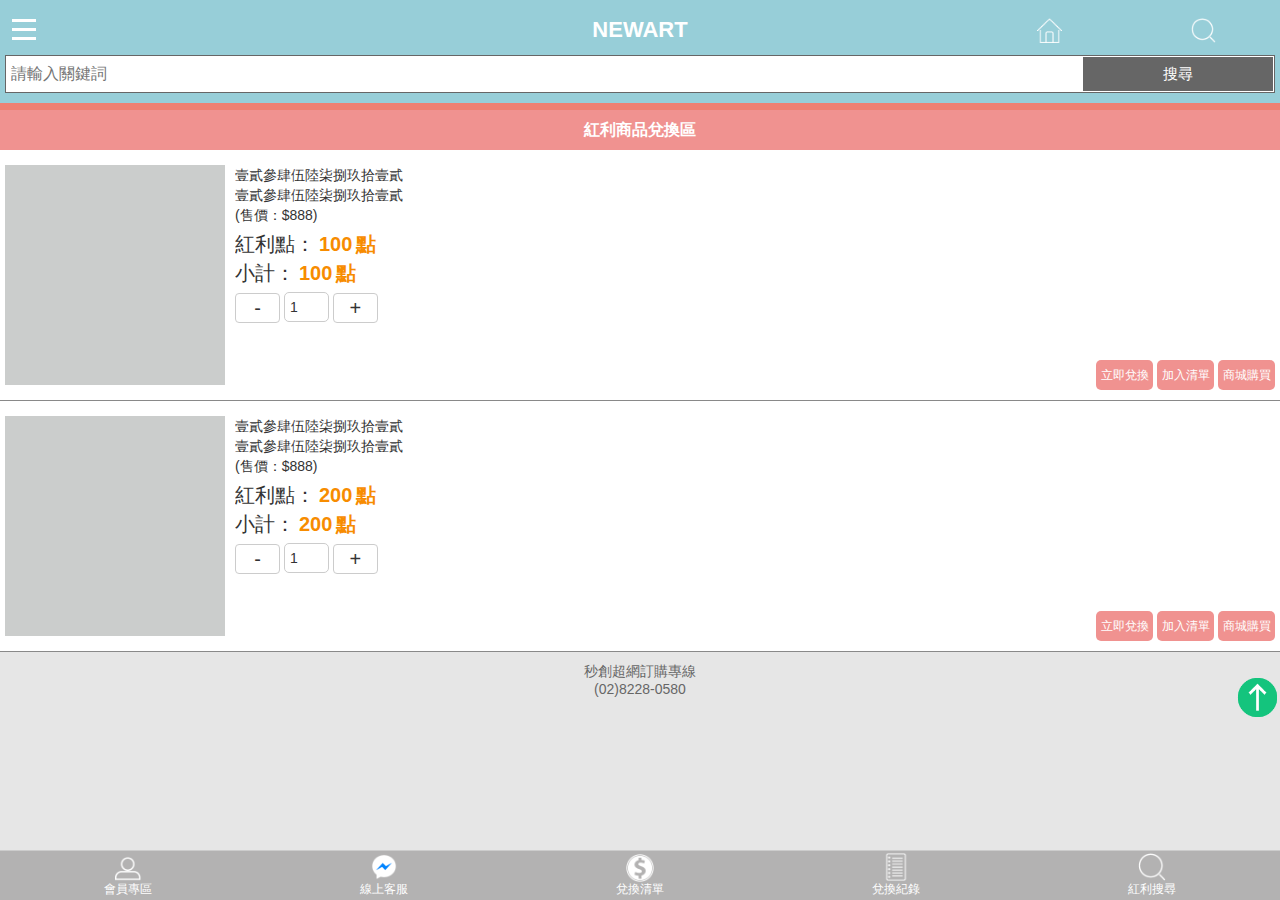
<file: index.html>
<!DOCTYPE html PUBLIC "-//W3C//DTD XHTML 1.0 Transitional//EN" "http://www.w3.org/TR/xhtml1/DTD/xhtml1-transitional.dtd">
<html xmlns="http://www.w3.org/1999/xhtml">
<head>
<meta http-equiv="Content-Type" content="text/html; charset=utf-8" />
<meta name="viewport" content="width=device-width, initial-scale=1.0" />
<title>NEWART-紅利館</title>
<link rel="stylesheet" type="text/css" href="css/eric_meyer_reset.min.css" />
<link rel="stylesheet" type="text/css" href="css/Normalize_v1.0.min.css" />
<link rel="stylesheet" type="text/css" href="css/jquery_ui.css" />
<link rel="stylesheet" type="text/css" href="css/jquery-ui.min.1.12.0.css" />
<link rel="stylesheet" type="text/css" href="css/web_base_struct_v1.0.css" />
<link rel="stylesheet" type="text/css" href="css/web_base_style_v1.0.css" />
<script type="text/javascript" src="js/jquery_1.11.0.min.js"></script>
<script type="text/javascript" src="js/jquery_migrate_1.2.1.min.js"></script>
<script type="text/javascript" src="js/jquery_ui.min.js"></script>
<!-- self page -->
<link rel="stylesheet" type="text/css" href="js/bootstrap3/css/bootstrap.css" />
<script type="text/javascript" src="js/bootstrap3/js/bootstrap.js"></script>
<link rel="stylesheet" type="text/css" href="css/reset.css"><!-- 基本清除 -->
<link rel="stylesheet" type="text/css" href="css/fast.css"><!-- 便利包 -->
<link rel="stylesheet" type="text/css" href="css/bonus_struct_v1.0.css">
<link rel="stylesheet" type="text/css" href="css/bonus_style_v1.0.css">
<script type="text/javascript" src="js/main.min.js"></script>

</head>
<body>
  <div class="main_wrap">
    <div class="gotop_icon"><!-- 置頂 -->
      <a href="#">
        <img src="images/gotop.png" width="40" height="40" />
      </a>
    </div>
    <header class="header_wrap basic_color">
      <div class="hamburger_icon">
        <span class="icon_bar"></span>
        <span class="icon_bar"></span>       
        <span class="icon_bar"></span>
      </div>
      <div class="header_mid">
        <a href="#">
          <div class="header_logo">NEWART</div>
        </a><!-- max words 8 (繁體中文) 12(英文) -->
      </div>
      <div class="search_icon">
        <a href="#">
          <img src="images/search.png"/>
        </a>
      </div>
      <div class="top_home_icon">
        <a href="#">
          <img src="images/home.png"/>
          <p></p>
        </a>
      </div>
      <div class="search_wrap basic_color">
        <div class="search_bar">
          <input type="text" placeholder="請輸入關鍵詞" />
          <div class="search_btn">搜尋</div>
          <div class="clear"></div>
        </div>
      </div>
      <div class="content_left">
        <div class="hamburger_list_wrap">
          <div class="hamburger_type_item">
            <h3 class="basic_font_color">揪好水</h3>
            <div>
              <p><a class="basic_color" href="#">臉部保養</a></p>
              <p><a class="basic_color" href="#">身體保養</a></p>
              <p><a class="basic_color" href="#">精華液</a></p>
            </div>
            <h3 class="basic_font_color">揪好穿</h3>
            <div>
              <p><a class="basic_color" href="#">上衣</a></p>
              <p><a class="basic_color" href="#">褲子</a></p>
              <p><a class="basic_color" href="#">配飾</a></p>
            </div>
          </div>
          <div class="copyright">
            <p>秒創超網訂購專線</p>
            <p>(02)8228-0580</p>
          </div>
        </div>  
      </div>
    </header>

    <div class="keep_top"></div>

    <article class="content_right"> 
      <!-- 紅利館Top title -->
      <div class="top_title_wrap inner_box Top_title_bg"><!-- 與會員專區做切換 -->
        <div class="dividend_wrap">
          <span><img src="images/shipment.png" class="dividend_img"></span>
          <div class="dividend">
            <span>8888</span><!-- 目前紅利點數 四位數上限 -->
            <span>點</span>
          </div>
        </div>
        <div class=" top_title_logo"><a href="#">紅利館</a></div><!-- 連結至紅利館首頁 -->
      </div>
      <div class="keep_top3"></div><!-- 20170801紅利館修改成height:50px; -->

      <!-- 特別企劃區 -->
      <!-- <div class="activity_wrap">
        <ul class="row">
          <li class="col-md-12 p-l-0 p-r-0"><a href="#"><img src="images/bn1.jpg" class="activity_img"></a></li>
          <li class="col-md-12 p-l-0 p-r-0"><a href="#"><img src="images/bn2.jpg" class="activity_img"></a></li>
          <li class="col-md-12 p-l-0 p-r-0"><a href="#"><img src="images/bn3.jpg" class="activity_img"></a></li>
          <li class="col-md-12 p-l-0 p-r-0"><a href="#"><img src="images/bn1.jpg" class="activity_img"></a></li>
        </ul>        
      </div> -->

      <!--紅利館商品兌換區-->
    	<div class="block_type_wrap"><!--紅利館商品兌換 Wrap Start x4-->
        <div class="block_model"><!--大標-->
          <div class="inner_box Overall_color top_title">紅利商品兌換區</div><!-- 320x568顯示中文17位數 -->
        </div><!--大標 end-->
        <ul class="row Border">
          <li class="col-xs-12 Border Border_b p-t-10 p-b-10 p-r-5 p-l-5"> <!-- 紅利商品 Start x4 -->
            <div class="list_photo Border float-l">
              <img src="images/prod3.jpg" class="list_photo_img">
            </div>
            <div class="Product_content_wrap">
              <div class="prod_title_wrap m-t-5 m-b-5">
                <div class="blank20 inner_box overflow_h">
                  <h4 class="line_h20">壹貳參肆伍陸柒捌玖拾壹貳</h4><!-- max word 12(繁體中文) -->
                </div>
                <div class="blank40">
                <p>壹貳參肆伍陸柒捌玖拾壹貳</p><!-- max word 12(繁體中文) -->
                <span>(售價：$888)</span>
                </div>
              </div>

              <div class="Quantity_wrap">
                <span class="unit_price_text f_size20">紅利點：</span>
                <span class="price_style price" sn="a" unit_price="100">100</span> <!-- unit_price為單價設定 -->
                <span class="price_style">點</span>
                <br>                
                <span class="Subtotal_tetx f_size20">小計：</span>
                <span class="price_style Subtotal_tetx points" id="point_a">100</span><!-- 單價計算顯示 id="point_要互相對應上層的sn -->
                <span class="price_style Subtotal_tetx">點</span>
                <!-- <span class="f_size16">數量</span> -->
                <br>
                <button type="button" name="cut_back" class="btn btn-default cut_back">-</button>
                <input type="text" name="Quantity" value="1" readonly="readonly" class="Quantity" />
                <button type="button" name="addition" class="btn btn-default addition">+</button>
                <p class="remind_color">★已達數量限制</p><!-- max word 12(繁體中文) -->
              </div>

              <div class="blank30 Border button_wrap">
                <button type="button" class="button_style btn btn-danger">立即兌換</button><!-- 直接前往兌換清單 -->
                <button type="button" class="button_style btn btn-danger">加入清單</button><!-- 將兌換商品加入購物車 -->
                <a href="#" class="button_style btn btn-danger">商城購買</a><!-- 前往商城購買 -->
              </div>
            </div>
          </li><!-- 紅利商品 End -->
          <li class="col-xs-12 Border Border_b p-t-10 p-b-10 p-r-5 p-l-5"> <!-- 紅利商品 Start x4 -->
            <div class="list_photo Border float-l">
              <img src="images/prod3.jpg" class="list_photo_img">
            </div>
            <div class="Product_content_wrap">
              <div class="prod_title_wrap m-t-5 m-b-5">
                <div class="blank20 inner_box overflow_h">
                  <h4 class="line_h20">壹貳參肆伍陸柒捌玖拾壹貳</h4><!-- max word 12(繁體中文) -->
                </div>
                <div class="blank40">
                <p>壹貳參肆伍陸柒捌玖拾壹貳</p><!-- max word 12(繁體中文) -->
                <span>(售價：$888)</span>
                </div>
              </div>

              <div class="Quantity_wrap">
                <span class="unit_price_text f_size20">紅利點：</span>
                <span class="price_style price" sn="b" unit_price="200">200</span> <!-- unit_price為單價設定 -->
                <span class="price_style">點</span>
                <br>                
                <span class="Subtotal_tetx f_size20">小計：</span>
                <span class="price_style Subtotal_tetx points" id="point_b" class="points">200</span><!-- 單價計算顯示 id="point_要互相對應上層的sn -->
                <span class="price_style Subtotal_tetx">點</span>
                <!-- <span class="f_size16">數量</span> -->
                <br>
                <button type="button" name="cut_back" class="btn btn-default cut_back">-</button>
                <input type="text" name="Quantity" value="1" readonly="readonly" class="Quantity" />
                <button type="button" name="addition" class="btn btn-default addition">+</button>
                <p class="remind_color">★已達數量限制</p><!-- max word 12(繁體中文) -->
              </div>

              <div class="blank30 Border button_wrap">
                <button type="button" class="button_style btn btn-danger">立即兌換</button><!-- 直接前往兌換清單 -->
                <button type="button" class="button_style btn btn-danger">加入清單</button><!-- 將兌換商品加入購物車 -->
                <a href="#" class="button_style btn btn-danger">商城購買</a><!-- 前往商城購買 -->
              </div>
            </div>
          </li><!-- 紅利商品 End -->
        </ul>
      </div><!--紅利館商品兌換 Wrap End-->

      <div class="clear"></div>
    </article><!--content_right end--> 

    <div class="keep m-t-10">
      <p>秒創超網訂購專線</p>
      <p>(02)8228-0580</p>
    </div>

    <footer>
      <div class="footer_menu_bar_wrap"> 
        <div class="menu_icon member">
          <a href="#"><h6>會員專區</h6></a>
        </div>
        <div class="menu_icon fbmsg">
          <a href="#"><h6>線上客服</h6></a>
        </div>
        <div class="menu_icon buy">
          <a href="#"><h6>兌換清單</h6></a>
        </div>
        <div class="menu_icon order">
          <a href="#"><h6>兌換紀錄</h6></a>
        </div>
        <div class="menu_icon search">
          <a href="#"><h6>紅利搜尋</h6></a>
        </div>
        <!-- <div class="menu_icon contact">
          <a href="#"><h6>聯絡我們</h6></a>
        </div> -->
        <!--<div class="menu_icon heart">
          <a href="#"><h6>收藏清單</h6></a>
        </div>-->
        <!-- <div class="menu_icon home">
          <a href="#"><h6>首頁</h6></a>
        </div>  -->       
      </div><!--footer_menu_bar_wrap end-->     
    </footer>
  </div><!--main_wrap end-->

  <script>
  $(function() {
    var icons = {  
        header: "arrow_right",
        activeHeader: "arrow_down"
    };
    //Header漢堡排
    $( ".hamburger_type_item" ).accordion({ 
      collapsible: true,
      active : false,
      heightStyle : "content",
      navigation: true 
    });
    //點擊hamburger_icon選單(Header)
    $(".hamburger_icon").click(function() {  
      $(".search_wrap").hide(); //搜尋關鍵字隱藏
      $(".content_left").toggle("slide",300); //Menu內容
      $(".content_right").toggle("slide",300); //內容
    });
    //點擊search_icon搜尋
    $(".search_wrap").hide();
    $(".search_icon").click(function() {
      $(".search_wrap" ).toggle("blind",300); //搜尋關鍵字滑出
      $(".content_left").hide(); //Menu內容隱藏
      $(".content_right").show(); //內容顯示
    });
    // footer menu_icon點擊換色
    $(".menu_icon").click(function(){
      $(".menu_icon a").removeClass("active");
      $(this).children(".menu_icon a").addClass("active");
    });
    // gotop設定
    $(".gotop_icon").hide()  
    $(window).scroll(function(){
      if($(this).scrollTop()>1){
        $(".gotop_icon").fadeIn();
      } else {
        $(".gotop_icon").fadeOut();
        }
    });   
    $(".gotop_icon a").click(function(){
      $("html,body").animate({scrollTop:0},400);
      return false;  
    });
  });
  </script>
</body>
</html>
</file>
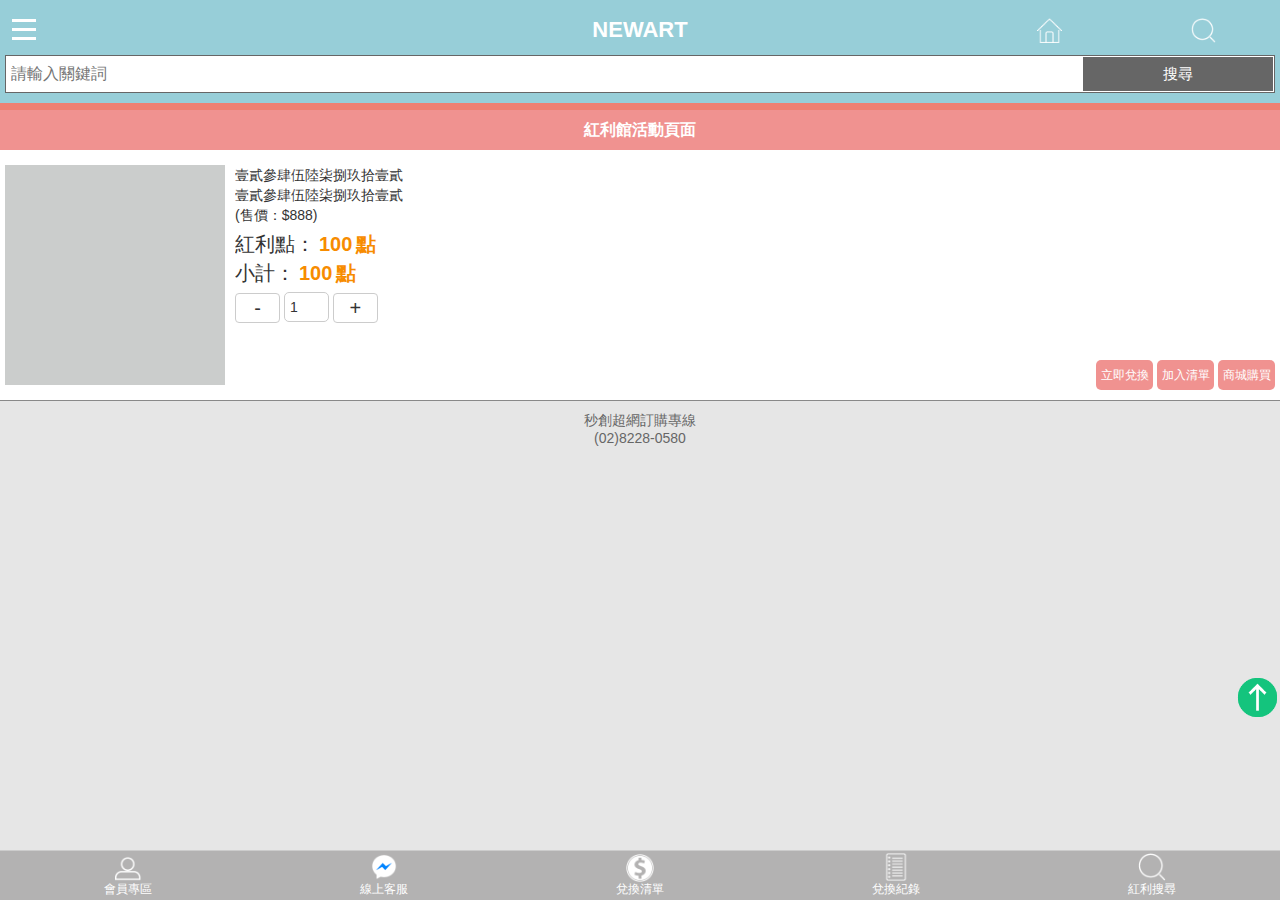
<file: activity_page.html>
<!DOCTYPE html PUBLIC "-//W3C//DTD XHTML 1.0 Transitional//EN" "http://www.w3.org/TR/xhtml1/DTD/xhtml1-transitional.dtd">
<html xmlns="http://www.w3.org/1999/xhtml">
<head>
<meta http-equiv="Content-Type" content="text/html; charset=utf-8" />
<meta name="viewport" content="width=device-width, initial-scale=1.0" />
<title>NEWART-紅利館</title>
<link rel="stylesheet" type="text/css" href="css/eric_meyer_reset.min.css" />
<link rel="stylesheet" type="text/css" href="css/Normalize_v1.0.min.css" />
<link rel="stylesheet" type="text/css" href="css/jquery_ui.css" />
<link rel="stylesheet" type="text/css" href="css/jquery-ui.min.1.12.0.css" />
<link rel="stylesheet" type="text/css" href="css/web_base_struct_v1.0.css" />
<link rel="stylesheet" type="text/css" href="css/web_base_style_v1.0.css" />
<link rel="stylesheet" type="text/css" href="css/checkout_struct_v2.0.css" />
<link rel="stylesheet" type="text/css" href="css/checkout_style_v2.0.css" />
<link rel="stylesheet" type="text/css" href="css/member_v1.0.css" />
<script type="text/javascript" src="js/jquery_1.11.0.min.js"></script>
<script type="text/javascript" src="js/jquery_migrate_1.2.1.min.js"></script>
<script type="text/javascript" src="js/jquery_ui.min.js"></script>
<!-- self page -->
<link rel="stylesheet" type="text/css" href="js/bootstrap3/css/bootstrap.css" />
<script type="text/javascript" src="js/bootstrap3/js/bootstrap.js"></script>
<link rel="stylesheet" type="text/css" href="css/reset.css"><!-- 基本清除 -->
<link rel="stylesheet" type="text/css" href="css/fast.css"><!-- 便利包 -->
<link rel="stylesheet" type="text/css" href="css/bonus_struct_v1.0.css">
<link rel="stylesheet" type="text/css" href="css/bonus_style_v1.0.css">
<script type="text/javascript" src="js/main.min.js"></script>

</head>
<body>
  <div class="main_wrap">
    <div class="gotop_icon"><!-- 置頂 -->
      <a href="#">
        <img src="images/gotop.png" width="40" height="40" />
      </a>
    </div>
    <header class="header_wrap basic_color">
      <div class="hamburger_icon">
        <span class="icon_bar"></span>
        <span class="icon_bar"></span>       
        <span class="icon_bar"></span>
      </div>
      <div class="header_mid">
        <a href="#">
          <div class="header_logo">NEWART</div>
        </a><!-- max words 8 (繁體中文) 12(英文) -->
      </div>
      <div class="search_icon">
        <a href="#">
          <img src="images/search.png"/>
        </a>
      </div>
      <div class="top_home_icon">
        <a href="#">
          <img src="images/home.png"/>
          <p></p>
        </a>
      </div>
      <div class="search_wrap basic_color">
        <div class="search_bar">
          <input type="text" placeholder="請輸入關鍵詞" />
          <div class="search_btn">搜尋</div>
          <div class="clear"></div>
        </div>
      </div>
      <div class="content_left">
        <div class="hamburger_list_wrap">
          <div class="hamburger_type_item">
            <h3 class="basic_font_color">揪好水</h3>
            <div>
              <p><a class="basic_color" href="#">臉部保養</a></p>
              <p><a class="basic_color" href="#">身體保養</a></p>
              <p><a class="basic_color" href="#">精華液</a></p>
            </div>
            <h3 class="basic_font_color">揪好穿</h3>
            <div>
              <p><a class="basic_color" href="#">上衣</a></p>
              <p><a class="basic_color" href="#">褲子</a></p>
              <p><a class="basic_color" href="#">配飾</a></p>
            </div>
          </div>
          <div class="copyright">
            <p>秒創超網訂購專線</p>
            <p>(02)8228-0580</p>
          </div>
        </div>  
      </div>
    </header>

    <div class="keep_top"></div>

    <article class="content_right"> 
      <!-- 紅利館Top title -->
      <div class="top_title_wrap inner_box Top_title_bg"><!-- 與會員專區做切換 -->
        <div class="dividend_wrap">
          <span><img src="images/shipment.png" class="dividend_img"></span>
          <div class="dividend">
            <span>8888</span><!-- 目前紅利點數 四位數上限 -->
            <span>點</span>
          </div>
        </div>
        <div class=" top_title_logo"><a href="#">紅利館</a></div><!-- 連結至紅利館首頁 -->
      </div>
      <div class="keep_top3"></div><!-- 20170801紅利館修改成height:50px; -->

      <!-- 特別企劃區 -->
      <!-- <div class="activity_wrap">
        <ul class="row">
          <li class="col-md-6 p-l-0 p-r-0"><a href="#"><img src="images/bn1.jpg"></a></li>
          <li class="col-md-6 p-l-0 p-r-0"><a href="#"><img src="images/bn2.jpg"></a></li>
          <li class="col-md-6 p-l-0 p-r-0"><a href="#"><img src="images/bn3.jpg"></a></li>
          <li class="col-md-6 p-l-0 p-r-0"><a href="#"><img src="images/bn1.jpg"></a></li>
        </ul>        
      </div> -->

      <!--紅利館商品兌換區-->
    	<div class="block_type_wrap"><!--紅利館商品兌換 Wrap Start x4-->
        <div class="block_model"><!--大標-->
          <div class="inner_box Overall_color top_title">紅利館活動頁面</div><!-- 320x568顯示中文17位數 -->
        </div><!--大標 end-->
        <ul class="row Border">
          <li class="col-xs-12 Border Border_b p-t-10 p-b-10 p-r-5 p-l-5"> <!-- 紅利商品 Start x4 -->
            <div class="list_photo Border float-l">
              <img src="images/prod3.jpg" class="list_photo_img">
            </div>
            <div class="Product_content_wrap">
              <div class="prod_title_wrap m-t-5 m-b-5">
                <div class="blank20 inner_box overflow_h">
                  <h4 class="line_h20">壹貳參肆伍陸柒捌玖拾壹貳</h4><!-- max word 12(繁體中文) -->
                </div>
                <div class="blank40">
                <p>壹貳參肆伍陸柒捌玖拾壹貳</p><!-- max word 14(繁體中文) -->
                <span>(售價：$888)</span>
                </div>
              </div>
              <div class="Quantity_wrap">
                <span class="unit_price_text f_size20">紅利點：</span>
                <span class="price_style price" sn="a" unit_price="100">100</span> <!-- unit_price為單價設定 -->
                <span class="price_style">點</span>
                <br>                
                <span class="Subtotal_tetx f_size20">小計：</span>
                <span class="price_style Subtotal_tetx points" id="point_a">100</span><!-- 單價計算顯示 id="point_要互相對應上層的sn -->
                <span class="price_style Subtotal_tetx">點</span>
                <!-- <span class="f_size16">數量</span> -->
                <br>
                <button type="button" name="cut_back" class="btn btn-default cut_back">-</button>
                <input type="text" name="Quantity" value="1" readonly="readonly" class="Quantity" />
                <button type="button" name="addition" class="btn btn-default addition">+</button>
                <p class="remind_color">★已達數量限制</p><!-- max word 12(繁體中文) -->
              </div>

              <div class="blank30 Border button_wrap">
                <button type="button" class="button_style btn btn-danger">立即兌換</button><!-- 直接前往兌換清單 -->
                <button type="button" class="button_style btn btn-danger">加入清單</button><!-- 將兌換商品加入購物車 -->
                <a href="#" class="button_style btn btn-danger">商城購買</a><!-- 前往商城購買 -->
              </div>
            </div>
          </li><!-- 紅利商品 End -->
        </ul>
      </div><!--紅利館商品兌換 Wrap End-->

      <div class="clear"></div>
    </article><!--content_right end--> 

    <div class="keep m-t-10">
      <p>秒創超網訂購專線</p>
      <p>(02)8228-0580</p>
    </div>

    <footer>
      <div class="footer_menu_bar_wrap"> 
        <div class="menu_icon member">
          <a href="#"><h6>會員專區</h6></a>
        </div>
        <div class="menu_icon fbmsg">
          <a href="#"><h6>線上客服</h6></a>
        </div>
        <div class="menu_icon buy">
          <a href="#"><h6>兌換清單</h6></a>
        </div>
        <div class="menu_icon order">
          <a href="#"><h6>兌換紀錄</h6></a>
        </div>
        <div class="menu_icon search">
          <a href="#"><h6>紅利搜尋</h6></a>
        </div>
        <!-- <div class="menu_icon contact">
          <a href="#"><h6>聯絡我們</h6></a>
        </div> -->
        <!--<div class="menu_icon heart">
          <a href="#"><h6>收藏清單</h6></a>
        </div>-->
        <!-- <div class="menu_icon home">
          <a href="#"><h6>首頁</h6></a>
        </div>  -->       
      </div><!--footer_menu_bar_wrap end-->     
    </footer>
  </div><!--main_wrap end-->

  <script>
  $(function() {
    var icons = {  
        header: "arrow_right",
        activeHeader: "arrow_down"
    };
    //Header漢堡排
    $( ".hamburger_type_item" ).accordion({ 
      collapsible: true,
      active : false,
      heightStyle : "content",
      navigation: true 
    });
    //點擊hamburger_icon選單(Header)
    $(".hamburger_icon").click(function() {  
      $(".search_wrap").hide(); //搜尋關鍵字隱藏
      $(".content_left").toggle("slide",300); //Menu內容
      $(".content_right").toggle("slide",300); //內容
    });
    //點擊search_icon搜尋
    $(".search_wrap").hide();
    $(".search_icon").click(function() {
      $(".search_wrap" ).toggle("blind",300); //搜尋關鍵字滑出
      $(".content_left").hide(); //Menu內容隱藏
      $(".content_right").show(); //內容顯示
    });
    // footer menu_icon點擊換色
    $(".menu_icon").click(function(){
      $(".menu_icon a").removeClass("active");
      $(this).children(".menu_icon a").addClass("active");
    });
    // gotop設定
    $(".gotop_icon").hide()  
    $(window).scroll(function(){
      if($(this).scrollTop()>1){
        $(".gotop_icon").fadeIn();
      } else {
        $(".gotop_icon").fadeOut();
        }
    });   
    $(".gotop_icon a").click(function(){
      $("html,body").animate({scrollTop:0},400);
      return false;  
    });
  });
  </script>
</body>
</html>
</file>
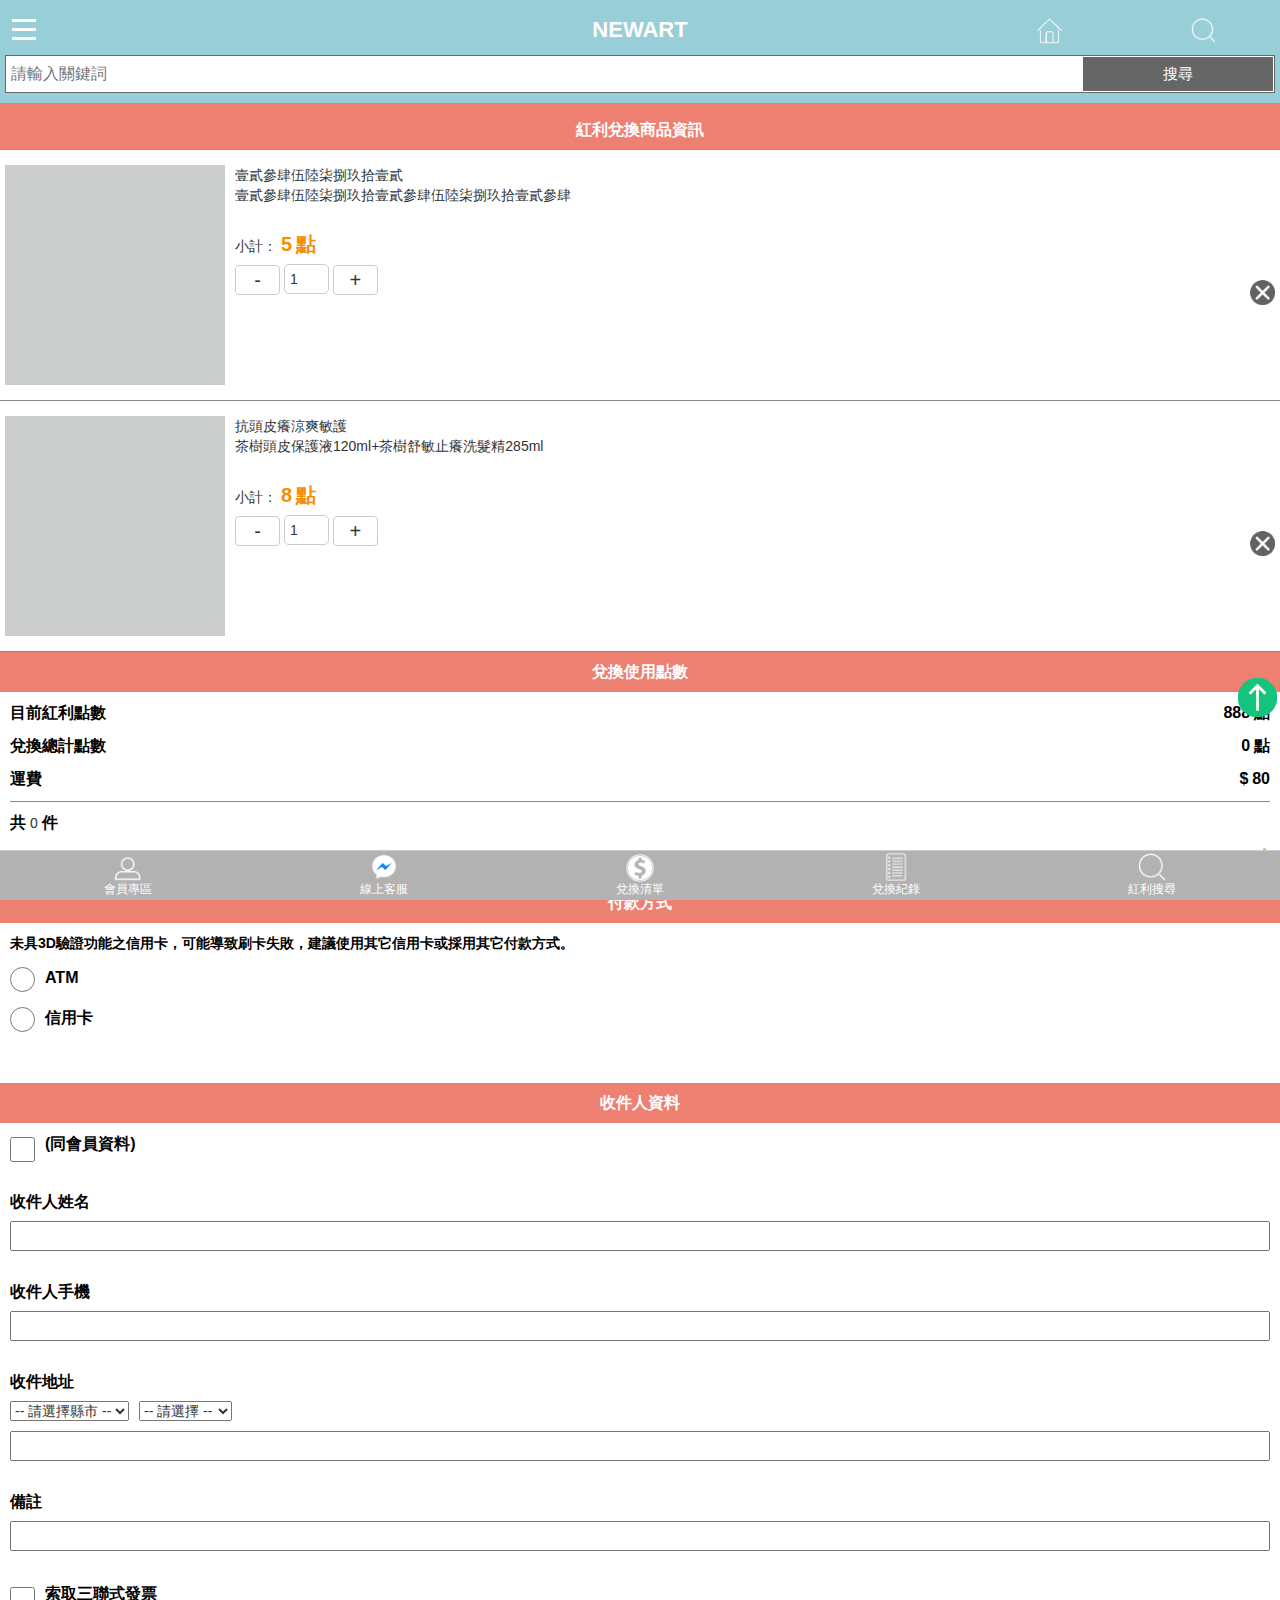
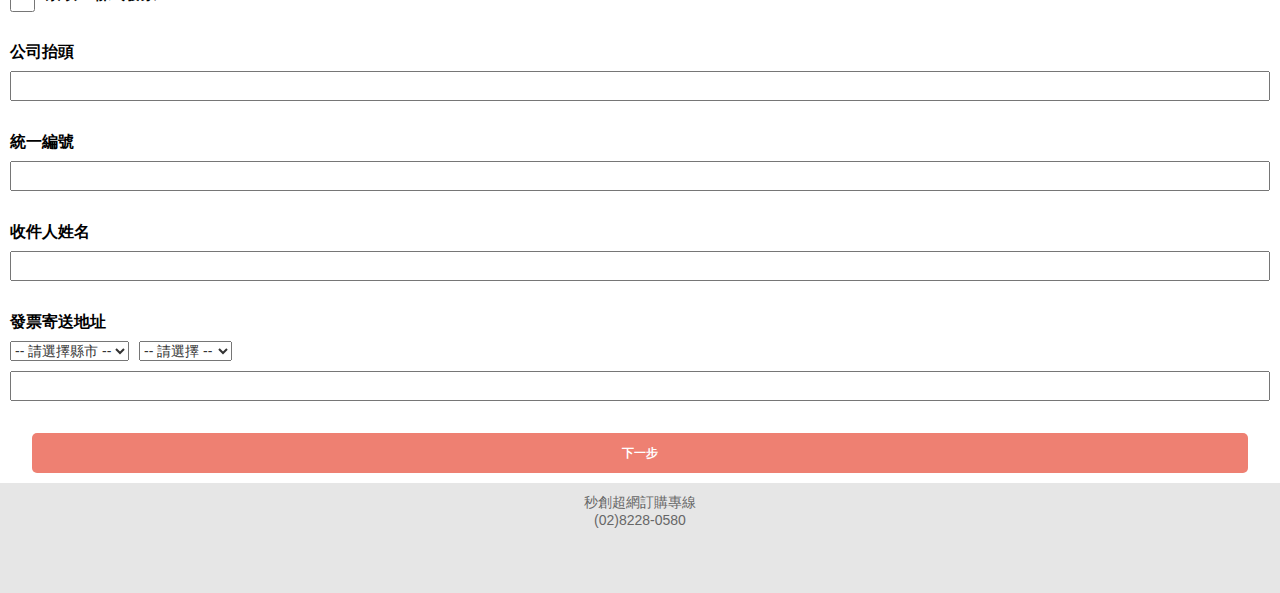
<file: checkout.html>
<!DOCTYPE html PUBLIC "-//W3C//DTD XHTML 1.0 Transitional//EN" "http://www.w3.org/TR/xhtml1/DTD/xhtml1-transitional.dtd">
<html xmlns="http://www.w3.org/1999/xhtml">
<head>
<meta http-equiv="Content-Type" content="text/html; charset=utf-8" />
<meta name="viewport" content="width=device-width, initial-scale=1.0" />
<title>NEWART-紅利館</title>
<link href="css/eric_meyer_reset.min.css" rel="stylesheet" type="text/css" />
<link href="css/Normalize_v1.0.min.css" rel="stylesheet" type="text/css" />
<link href="css/jquery_ui.css" rel="stylesheet" type="text/css" />
<link href="css/web_base_struct_v1.0.css" rel="stylesheet" type="text/css" /><!-- header/Footer -->
<link href="css/web_base_style_v1.0.css" rel="stylesheet" type="text/css" /><!-- header/Footer -->
<script type="text/javascript" src="js/jquery_1.11.0.min.js"></script>
<script type="text/javascript" src="js/jquery_migrate_1.2.1.min.js"></script>
<script type="text/javascript" src="js/jquery_ui.min.js"></script>
<!-- self page -->
<link type="text/css" rel="stylesheet" href="js/bootstrap3/css/bootstrap.css" /><!--bootsrap3-->
<script type="text/javascript" src="js/bootstrap3/js/bootstrap.js"></script><!--bootsrap3-->
<link rel="stylesheet" type="text/css" href="css/reset.css"><!-- 基本清除 -->
<link rel="stylesheet" type="text/css" href="css/fast.css"><!-- 便利包 -->
<link rel="stylesheet" type="text/css" href="css/checkout_struct_v1.0.css">
<link rel="stylesheet" type="text/css" href="css/checkout_style_v1.0.css">
<script type="text/javascript" src="js/main.min.js"></script>

</head>
<body>
  <div class="main_wrap">
    <div class="gotop_icon"><!-- 置頂 -->
      <a href="#">
        <img src="images/gotop.png" width="40" height="40" />
      </a>
    </div>
    <header class="header_wrap basic_color">
      <div class="hamburger_icon">
        <span class="icon_bar"></span>
        <span class="icon_bar"></span>       
        <span class="icon_bar"></span>
      </div>
      <div class="header_mid">
        <a href="#">
          <div class="header_logo">NEWART</div>
        </a><!-- max words 10 -->
      </div>
      <div class="search_icon">
        <a href="#">
          <img src="images/search.png"/>
        </a>
      </div>
      <div class="top_home_icon">
        <a href="#">
          <img src="images/home.png"/>
          <p></p>
        </a>
      </div>
      <div class="search_wrap basic_color">
        <div class="search_bar">
          <input type="text" placeholder="請輸入關鍵詞" />
          <div class="search_btn">搜尋</div>
          <div class="clear"></div>
        </div>
      </div>
      <div class="content_left">
        <div class="hamburger_list_wrap">
          <div class="hamburger_type_item">
            <h3 class="basic_font_color">揪好水</h3>
            <div>
              <p><a class="basic_color" href="#">臉部保養</a></p>
              <p><a class="basic_color" href="#">身體保養</a></p>
              <p><a class="basic_color" href="#">精華液</a></p>
            </div>
            <h3 class="basic_font_color">揪好穿</h3>
            <div>
              <p><a class="basic_color" href="#">上衣</a></p>
              <p><a class="basic_color" href="#">褲子</a></p>
              <p><a class="basic_color" href="#">配飾</a></p>
            </div>
          </div>
          <div class="copyright">
            <p>秒創超網訂購專線</p>
            <p>(02)8228-0580</p>
          </div>
        </div>  
      </div>
    </header>

    <div class="keep_top"></div>

    <article class="content_right">
      <!-- 紅利館Top title -->
      <div class="top_title_wrap inner_box Top_title_bg"><!-- 與會員專區做切換 -->
        <a href="#"><!-- 連結至紅利館首頁 -->
          <div class="dividend_wrap">
            <span><img src="images/shipment.png" class="dividend_img"></span><!-- 紅利點img -->
            <span>8888</span><!-- 目前紅利點數 四位數上限 -->
            <span>點</span>
          </div>
          <div class=" top_title_logo">紅利館</div>
        </a>
      </div>
      <div class="keep_top3"></div><!-- 20170801紅利館修改成height:50px; -->

    	<div class="block_type_wrap BG_white"><!--兌換清單內容Start-->
        <!--紅利兌換商品資訊-->
        <article>  
          <div class="block_model"><!--大標Start-->
            <div class="inner_box Overall_color top_title">紅利兌換商品資訊</div><!-- 320x568顯示中文17位數 -->
          </div><!--大標End-->
          <ul class="row Border AApieces_wrap">
            <li id="ProdDelete" class="col-xs-12 Border Border_b p-t-10 p-b-10 p-r-5 p-l-5 pieces_wrap"> <!-- 紅利商品 Start x4 -->
              <div class="list_photo Border float-l">
                <img src="images/prod3.jpg">
              </div>
              <div class="Product_content_wrap">
                <div class="prod_title_wrap m-t-5 m-b-5">
                  <div class="blank20 inner_box overflow_h">
                    <h4 class="line_h20">壹貳參肆伍陸柒捌玖拾壹貳</h4><!-- max word 12(繁體中文) -->
                  </div>
                  <div class="blank40">
                  <p>壹貳參肆伍陸柒捌玖拾壹貳參肆伍陸柒捌玖拾壹貳參肆</p><!-- max word 14(繁體中文) -->
                  </div>
                </div>
                <div class="Quantity_wrap">
                  <span class="price_style price" sn="a" unit_price="5"></span> <!-- unit_price為單價設定 -->
                  <span class="Subtotal_tetx">小計：</span>
                  <span class="price_style Subtotal_tetx Subtotal" id="point_a">5</span><!-- 單價計算顯示 id="point_要互相對應上層的sn -->
                  <span class="price_style Subtotal_tetx">點</span>
                  <!-- <span class="f_size16">數量</span> -->
                  <span class="ProdDelete_wrap">
                    <a href="#" class="ProdDelete">
                      <img src="images/prod_delete.png" class="prod_delete m-t-5">
                    </a>
                  </span>
                  <br>
                  <button type="button" name="cut_back" class="btn btn-default cut_back">-</button>
                  <input type="text" name="Quantity" value="1" readonly="readonly" class="Quantity" />
                  <button type="button" name="addition" class="btn btn-default addition">+</button>
                  <p class="remind_color">★已達數量限制</p><!-- max word 12(繁體中文) -->
                </div>
              </div>
            </li><!-- 紅利商品 End -->
            <li id="ProdDelete" class="col-xs-12 Border Border_b p-t-10 p-b-10 p-r-5 p-l-5 pieces_wrap"> <!-- 紅利商品 Start x4 -->
              <div class="list_photo Border float-l">
                <img src="images/prod3.jpg">
              </div>
              <div class="Product_content_wrap">
                <div class="prod_title_wrap m-t-5 m-b-5">
                  <div class="blank20 inner_box overflow_h">
                    <h4 class="line_h20">抗頭皮癢涼爽敏護</h4><!-- max word 12(繁體中文) -->
                  </div>
                  <div class="blank40">
                  <p>茶樹頭皮保護液120ml+茶樹舒敏止癢洗髮精285ml</p><!-- max word 14(繁體中文) -->
                  </div>
                </div>
                <div class="Quantity_wrap">
                  <span class="price_style price" sn="b" unit_price="8"></span> <!-- unit_price為單價設定 -->
                  <span class="Subtotal_tetx">小計：</span>
                  <span class="price_style Subtotal_tetx Subtotal" id="point_b">8</span><!-- 單價計算顯示 id="point_要互相對應上層的sn -->
                  <span class="price_style Subtotal_tetx">點</span>
                  <!-- <span class="f_size16">數量</span> -->
                  <span class="ProdDelete_wrap">
                    <a href="#" class="ProdDelete">
                      <img src="images/prod_delete.png" class="prod_delete m-t-5">
                    </a>
                  </span>
                  <br>
                  <button type="button" name="cut_back" class="btn btn-default cut_back">-</button>
                  <input type="text" name="Quantity" value="1" readonly="readonly" class="Quantity" />
                  <button type="button" name="addition" class="btn btn-default addition">+</button>
                  <p class="remind_color">★已達數量限制</p><!-- max word 12(繁體中文) -->
                </div>
              </div>
            </li><!-- 紅利商品 End -->
          </ul>
        </article>

        <!-- 兌換使用點數 -->
        <article>
          <div class="block_model"><!--大標Start-->
            <div class="inner_box Overall_color top_title">兌換使用點數</div><!-- 320x568顯示中文17位數 -->
          </div><!--大標End-->
          <ul class="Consumption_points_wrap mg_center">
            <li class="margin10">
              <div class="float-l">
                <span class="f_size16 f_colorBlack">目前紅利點數</span>
              </div>
              <div class="float-r">
                <span class="f_size16 f_colorBlack" id="hold_points" hold_points="888">888</span><!-- 存放會員持有紅利點 -->
                <span class="f_size16 f_colorBlack">點</span>
              </div>
              <div class="clear"></div>
            </li>
            <li class="margin10">
              <div class="float-l">
                <span class="f_size16 f_colorBlack">兌換總計點數</span>
              </div>
              <div class="float-r">
                <span id="point_totals" class="f_size16 f_colorBlack">0</span><!-- 存放兌換總計點數 -->
                <span class="f_size16 f_colorBlack">點</span>
              </div>
              <div class="clear"></div>
            </li>
            <li class="Border_b margin10 p-b-10">
              <div class="float-l">
                <span class="f_size16 f_colorBlack">運費</span>
              </div>
              <div class="float-r">
                <span class="f_size16 f_colorBlack">$</span>
                <span id="shipping_fees" class="f_size16 f_colorBlack">80</span><!-- 滿五點免運費 -->
              </div>
              <div class="clear"></div>
            </li>
            <li class="margin10">
              <div class="float-l">
                <span class="f_size16 f_colorBlack">共</span>
                <span id="pieces">0</span>
                <span class="f_size16 f_colorBlack">件</span>
              </div>
              <div class="float-r">
                <span class="remind_color">★紅利點數不足</span><!-- 若點數不足顯示警語，並且無法點選下一步完成訂單 -->
              </div>
              <div class="clear"></div>
            </li>
            <li class="margin10">
              <div class="float-l m-t-5">
                <span class="f_size16 f_colorBlack">剩餘紅利點數</span>
              </div>
              <div class="float-r">
                <span id="remaining_points" class="price_style">0</span>
                <span class="price_style">點</span>
              </div>
              <div class="clear"></div>
            </li>
            <!-- <li class="margin10">
              <div class="float-l">
                <span>運費金額</span>
              </div>
              <div class="float-r">
                <span class="f_colorBlack f_size16">$</span>
                <span class="f_colorBlack f_size16">0</span>
              </div>
              <div class="clear"></div>
            </li> -->
          </ul>
        </article>

        <!-- 付款方式 -->
        <article>
          <div class="block_model"><!--大標Start-->
            <div class="inner_box Overall_color top_title">付款方式</div><!-- 320x568顯示中文17位數 -->
          </div><!--大標End-->
          <ul class="blank150">
            <li class="f_colorBlack margin10">
              未具3D驗證功能之信用卡，可能導致刷卡失敗，建議使用其它信用卡或採用其它付款方式。
            </li>
            <li class="margin10 blank30">
              <input  type="radio" name="payment" value="1" class="radio float-l m-r-10">
              <span class="f_colorBlack f_size16 line_h30">ATM</span>
            </li>
            <li class="margin10 blank30">
              <input  type="radio" name="payment" value="2" class="radio float-l m-r-10">
              <span class="f_colorBlack f_size16 line_h30">信用卡</span>
            </li>
            <!-- <li class="margin10 blank30">
              <input  type="radio" name="payment" value="1" class="radio float-l m-r-10">
              <span class="f_colorBlack f_size16 line_h30">ATM</span>
            </li> -->
            <p class="m-l-10 remind_color">★請選擇付款方式。</p>
          </ul>
        </article>

        <!-- 收件人資料 -->
        <article>
          <div class="block_model"><!--大標Start-->
            <div class="inner_box Overall_color top_title">收件人資料</div><!-- 320x568顯示中文17位數 -->
          </div><!--大標End-->

          <!-- 同會員資料 -->
          <div class="margin10 blank40">
            <input type="checkbox" name="member" value="1" class="checkbox float-l m-r-10">
            <span class="f_colorBlack f_size16">(同會員資料)</span>
          </div>
          <!-- 若勾選同會員資料 以下資訊導入會員資料 -->
          <ul>
            <li class="col-xs-12 p-l-10 p-r-10 blank90">
              <h4 class="f_colorBlack f_size16 m-t-10 m-b-10">收件人姓名</h4>
              <input type="text" name="receive_name" class="input_text"><!-- 用戶輸入收件人姓名 -->
              <span class="remind_color">★請輸入姓名，勿空白。</span>
            </li>
            <li class="col-xs-12 p-l-10 p-r-10 blank90">
              <h4 class="f_colorBlack f_size16 m-t-10 m-b-10">收件人手機</h4>
              <input type="text" name="receive_phone" class="input_text"><!-- 用戶輸入手機號碼 -->
              <span class="remind_color">★手機格式為09開頭的10位數字</span>
            </li>
            <li class="col-xs-12 p-l-10 p-r-10 blank120">
              <h4 class="f_colorBlack f_size16 m-t-10 m-b-10">收件地址</h4>
              <select class="float-l m-r-10">
                <option value="0">-- 請選擇縣市 --</option>
                <option value="1">基隆市</option>
                <option value="2">台北市</option>
                <option value="3">新北市</option>
                <option value="4">宜蘭縣</option>
                <option value="5">新竹市</option>
              </select>
              <select>
                <option value="0">-- 請選擇 --</option>
                <option value="1">100-中正區</option>
                <option value="2">103-大同區</option>
                <option value="3">104-中山區</option>
                <option value="4">105-松山區</option>
                <option value="5">106-大安區</option>
              </select>
              <input type="text" name="receive_address" class="input_text m-t-10"><!-- 用戶輸入收件地址 -->
              <span class="remind_color">★請填選縣市or請勿使用特殊符號。</span>
              <div class="clear"></div>
            </li>
            <li class="col-xs-12 p-l-10 p-r-10 blank90">
              <h4 class="f_colorBlack f_size16 m-t-10 m-b-10">備註</h4>
              <input type="text" name="receive_name" class="input_text">
            </li>
          </ul>
          <div class="clear"></div>
        </article>

        <!-- 索取三聯式發票 -->
        <article>
          <div id="get_invoice" class="margin10 blank40">
            <input type="checkbox" name="member" value="2" class="checkbox float-l m-r-10">
            <span class="f_colorBlack f_size16">索取三聯式發票</span>
          </div>
          <!-- 索取三聯式發票 勾選後顯示以下資訊 -->
          <ul class="Show_information">
            <li class="col-xs-12 p-l-10 p-r-10 blank90">
              <h4 class="f_colorBlack f_size16 m-t-10 m-b-10">公司抬頭</h4>
              <input type="text" name="company_name" class="input_text"><!-- 用戶輸入公司名 -->
              <span class="remind_color">★請輸入公司抬頭，勿空白。</span>
            </li>
            <li class="col-xs-12 p-l-10 p-r-10 blank90">
              <h4 class="f_colorBlack f_size16 m-t-10 m-b-10">統一編號</h4>
              <input type="text" name="company_phone" class="input_text"><!-- 用戶輸入統編 -->
              <span class="remind_color">★請輸入統一編號，勿空白。</span>
            </li>
            <li class="col-xs-12 p-l-10 p-r-10 blank90">
              <h4 class="f_colorBlack f_size16 m-t-10 m-b-10">收件人姓名</h4>
              <input type="text" name="receive_name" class="input_text"><!-- 用戶輸入發票收件人姓名 -->
              <span class="remind_color">★請輸入發票收件人姓名，勿空白。</span>
            </li>
            <li class="col-xs-12 p-l-10 p-r-10 blank120">
              <h4 class="f_colorBlack f_size16 m-t-10 m-b-10">發票寄送地址</h4>
              <select class="float-l m-r-10">
                <option value="0">-- 請選擇縣市 --</option>
                <option value="1">基隆市</option>
                <option value="2">台北市</option>
                <option value="3">新北市</option>
                <option value="4">宜蘭縣</option>
                <option value="5">新竹市</option>
              </select>
              <select>
                <option value="0">-- 請選擇 --</option>
                <option value="1">100-中正區</option>
                <option value="2">103-大同區</option>
                <option value="3">104-中山區</option>
                <option value="4">105-松山區</option>
                <option value="5">106-大安區</option>
              </select>
              <input type="text" name="receive_address" class="input_text m-t-10"><!-- 用戶輸入發票收件地址 -->
              <span class="remind_color">★請填選縣市or請勿使用特殊符號。</span>
            </li>
          </ul>
          <div class="clear"></div>
        </article>

        <!-- 下一步Button -->
        <div class="m-t-10 p-b-10 ta-c">
          <button type="button" name="The_next_step" class="Big_button_style top_title">下一步</button><!-- 前往完成兌換清單 -->
        </div>

      </div><!--兌換清單內容End-->

      <div class="clear"></div>
    </article><!--content_right end--> 

    <div class="keep m-t-10">
      <p>秒創超網訂購專線</p>
      <p>(02)8228-0580</p>
    </div>

    <footer>
      <div class="footer_menu_bar_wrap"> 
        <div class="menu_icon member">
          <a href="#"><h6>會員專區</h6></a>
        </div>
        <div class="menu_icon fbmsg">
          <a href="#"><h6>線上客服</h6></a>
        </div>
        <div class="menu_icon buy">
          <a href="#"><h6>兌換清單</h6></a>
        </div>
        <div class="menu_icon order">
          <a href="#"><h6>兌換紀錄</h6></a>
        </div>
        <div class="menu_icon search">
          <a href="#"><h6>紅利搜尋</h6></a>
        </div>
        <!-- <div class="menu_icon contact">
          <a href="#"><h6>聯絡我們</h6></a>
        </div> -->
        <!--<div class="menu_icon heart">
          <a href="#"><h6>收藏清單</h6></a>
        </div>-->
        <!-- <div class="menu_icon home">
          <a href="#"><h6>首頁</h6></a>
        </div>  -->       
      </div><!--footer_menu_bar_wrap end-->     
    </footer>
  </div><!--main_wrap end-->

  <script>
  $(function() {
    var icons = {  
        header: "arrow_right",
        activeHeader: "arrow_down"
    };
    //Header漢堡排
    $( ".hamburger_type_item" ).accordion({ 
      collapsible: true,
      active : false,
      heightStyle : "content",
      navigation: true 
    });
    //點擊hamburger_icon選單(Header)
    $(".hamburger_icon").click(function() {  
      $(".search_wrap").hide(); //搜尋關鍵字隱藏
      $(".content_left").toggle("slide",300); //Menu內容
      $(".content_right").toggle("slide",300); //內容
    });
    //點擊search_icon搜尋
    $(".search_wrap").hide();
    $(".search_icon").click(function() {
      $(".search_wrap" ).toggle("blind",300); //搜尋關鍵字滑出
      $(".content_left").hide(); //Menu內容隱藏
      $(".content_right").show(); //內容顯示
    });
    // footer menu_icon點擊換色
    $(".menu_icon").click(function(){
      $(".menu_icon a").removeClass("active");
      $(this).children(".menu_icon a").addClass("active");
    });
    // gotop設定
    $(".gotop_icon").hide()  
    $(window).scroll(function(){
      if($(this).scrollTop()>1){
        $(".gotop_icon").fadeIn();
      } else {
        $(".gotop_icon").fadeOut();
        }
    });   
    $(".gotop_icon a").click(function(){
      $("html,body").animate({scrollTop:0},400);
      return false;  
    });    
    
  });
  </script>
</body>
</html>
</file>
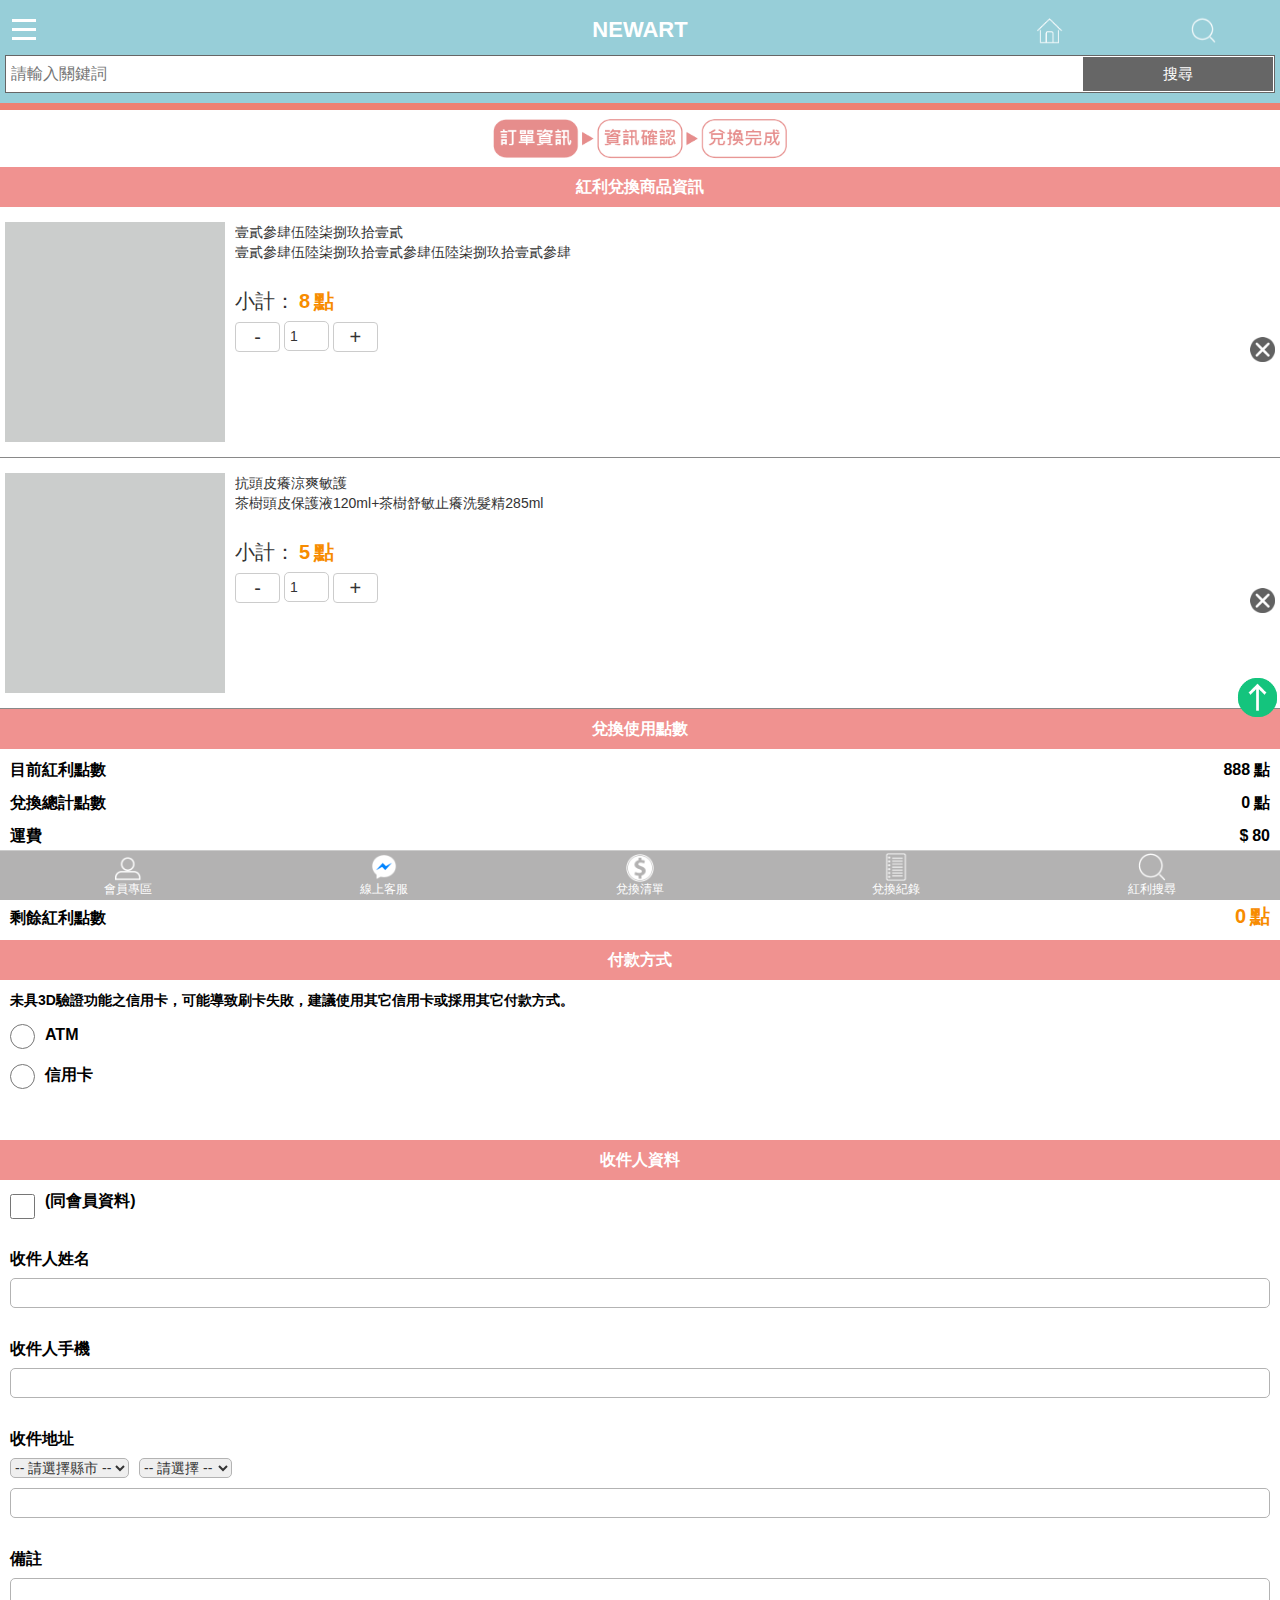
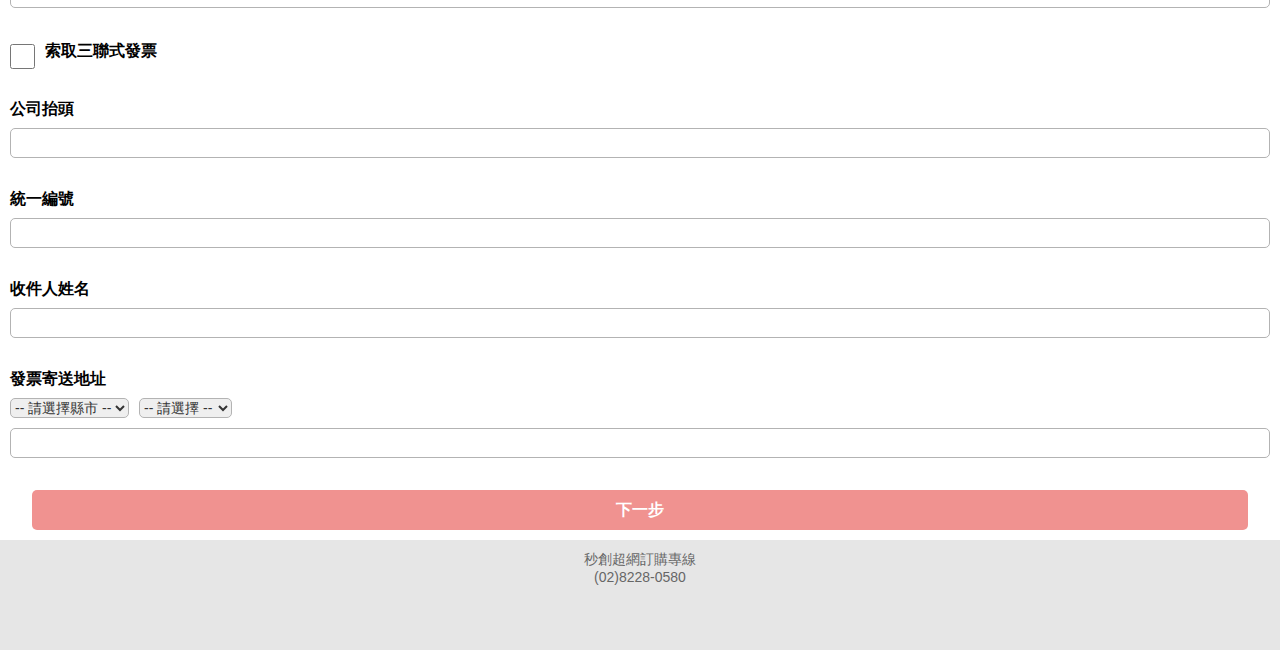
<file: exchange.html>
<!DOCTYPE html PUBLIC "-//W3C//DTD XHTML 1.0 Transitional//EN" "http://www.w3.org/TR/xhtml1/DTD/xhtml1-transitional.dtd">
<html xmlns="http://www.w3.org/1999/xhtml">
<head>
<meta http-equiv="Content-Type" content="text/html; charset=utf-8" />
<meta name="viewport" content="width=device-width, initial-scale=1.0" />
<title>NEWART-紅利館</title>
<link rel="stylesheet" type="text/css" href="css/eric_meyer_reset.min.css" />
<link rel="stylesheet" type="text/css" href="css/Normalize_v1.0.min.css" />
<link rel="stylesheet" type="text/css" href="css/jquery_ui.css" />
<link rel="stylesheet" type="text/css" href="css/jquery-ui.min.1.12.0.css" />
<link rel="stylesheet" type="text/css" href="css/web_base_struct_v1.0.css" />
<link rel="stylesheet" type="text/css" href="css/web_base_style_v1.0.css" />
<link rel="stylesheet" type="text/css" href="css/checkout_struct_v2.0.css" />
<link rel="stylesheet" type="text/css" href="css/checkout_style_v2.0.css" />
<link rel="stylesheet" type="text/css" href="css/member_v1.0.css" />
<script type="text/javascript" src="js/jquery_1.11.0.min.js"></script>
<script type="text/javascript" src="js/jquery_migrate_1.2.1.min.js"></script>
<script type="text/javascript" src="js/jquery_ui.min.js"></script>
<!-- self page -->
<link rel="stylesheet" type="text/css" href="js/bootstrap3/css/bootstrap.css" />
<script type="text/javascript" src="js/bootstrap3/js/bootstrap.js"></script>
<link rel="stylesheet" type="text/css" href="css/reset.css"><!-- 基本清除 -->
<link rel="stylesheet" type="text/css" href="css/fast.css"><!-- 便利包 -->
<link rel="stylesheet" type="text/css" href="css/exchange_struct_v1.0.css">
<link rel="stylesheet" type="text/css" href="css/exchange_style_v1.0.css">
<script type="text/javascript" src="js/main.min.js"></script>

</head>
<body>
  <div class="main_wrap">
    <div class="gotop_icon"><!-- 置頂 -->
      <a href="#">
        <img src="images/gotop.png" width="40" height="40" />
      </a>
    </div>
    <header class="header_wrap basic_color">
      <div class="hamburger_icon">
        <span class="icon_bar"></span>
        <span class="icon_bar"></span>       
        <span class="icon_bar"></span>
      </div>
      <div class="header_mid">
        <a href="#">
          <div class="header_logo">NEWART</div>
        </a><!-- max words 10 -->
      </div>
      <div class="search_icon">
        <a href="#">
          <img src="images/search.png"/>
        </a>
      </div>
      <div class="top_home_icon">
        <a href="#">
          <img src="images/home.png"/>
          <p></p>
        </a>
      </div>
      <div class="search_wrap basic_color">
        <div class="search_bar">
          <input type="text" placeholder="請輸入關鍵詞" />
          <div class="search_btn">搜尋</div>
          <div class="clear"></div>
        </div>
      </div>
      <div class="content_left">
        <div class="hamburger_list_wrap">
          <div class="hamburger_type_item">
            <h3 class="basic_font_color">揪好水</h3>
            <div>
              <p><a class="basic_color" href="#">臉部保養</a></p>
              <p><a class="basic_color" href="#">身體保養</a></p>
              <p><a class="basic_color" href="#">精華液</a></p>
            </div>
            <h3 class="basic_font_color">揪好穿</h3>
            <div>
              <p><a class="basic_color" href="#">上衣</a></p>
              <p><a class="basic_color" href="#">褲子</a></p>
              <p><a class="basic_color" href="#">配飾</a></p>
            </div>
          </div>
          <div class="copyright">
            <p>秒創超網訂購專線</p>
            <p>(02)8228-0580</p>
          </div>
        </div>  
      </div>
    </header>

    <div class="keep_top"></div>

    <article class="content_right">
      <!-- 紅利館Top title -->
      <div class="top_title_wrap inner_box Top_title_bg"><!-- 與會員專區做切換 -->
        <div class="dividend_wrap">
          <span><img src="images/shipment.png" class="dividend_img"></span>
          <div class="dividend">
            <span>8888</span><!-- 目前紅利點數 四位數上限 -->
            <span>點</span>
          </div>
        </div>
        <div class=" top_title_logo"><a href="#">紅利館</a></div><!-- 連結至紅利館首頁 -->
      </div>
      <div class="keep_top3"></div><!-- 20170801紅利館修改成height:50px; -->

    	<div class="block_type_wrap BG_white"><!--兌換清單內容Start-->
        <!-- 兌換步驟 -->
        <div class="ta_center">
          <img src="images/step_one.png" class="step_img">
        </div>
        <!--紅利兌換商品資訊-->
        <article>  
          <div class="block_model"><!--大標Start-->
            <div class="inner_box Overall_color top_title">紅利兌換商品資訊</div><!-- 320x568顯示中文17位數 -->
          </div><!--大標End-->
          <ul class="row Border AApieces_wrap">
            <li id="ProdDelete" class="col-xs-12 Border Border_b p-t-10 p-b-10 p-r-5 p-l-5 pieces_wrap"> <!-- 紅利商品 Start x4 -->
              <div class="list_photo Border float-l">
                <img src="images/prod3.jpg" class="list_photo_img">
              </div>
              <div class="Product_content_wrap">
                <div class="prod_title_wrap m-t-5 m-b-5">
                  <div class="blank20 inner_box overflow_h">
                    <h4 class="line_h20">壹貳參肆伍陸柒捌玖拾壹貳</h4><!-- max word 12(繁體中文) -->
                  </div>
                  <div class="blank40">
                  <p>壹貳參肆伍陸柒捌玖拾壹貳參肆伍陸柒捌玖拾壹貳參肆</p><!-- max word 14(繁體中文) -->
                  </div>
                </div>
                <div class="Quantity_wrap">
                  <span class="price_style price" sn="a" unit_price="8"></span> <!-- unit_price為單價設定 -->
                  <span class="Subtotal_tetx f_size20">小計：</span>
                  <span class="price_style Subtotal_tetx Subtotal points" id="point_a">8</span><!-- 單價計算顯示 id="point_要互相對應上層的sn -->
                  <span class="price_style Subtotal_tetx">點</span>
                  <!-- <span class="f_size16">數量</span> -->
                  <span class="ProdDelete_wrap">
                    <a href="#" class="ProdDelete">
                      <img src="images/prod_delete.png" class="prod_delete m-t-5">
                    </a>
                  </span>
                  <br>
                  <button type="button" name="cut_back" class="btn btn-default cut_back">-</button>
                  <input type="text" name="Quantity" value="1" readonly="readonly" class="Quantity" />
                  <button type="button" name="addition" class="btn btn-default addition">+</button>
                  <p class="remind_color">★已達數量限制</p><!-- max word 12(繁體中文) -->
                </div>
              </div>
            </li><!-- 紅利商品 End -->
            <li id="ProdDelete" class="col-xs-12 Border Border_b p-t-10 p-b-10 p-r-5 p-l-5 pieces_wrap"> <!-- 紅利商品 Start x4 -->
              <div class="list_photo Border float-l">
                <img src="images/prod3.jpg" class="list_photo_img">
              </div>
              <div class="Product_content_wrap">
                <div class="prod_title_wrap m-t-5 m-b-5">
                  <div class="blank20 inner_box overflow_h">
                    <h4 class="line_h20">抗頭皮癢涼爽敏護</h4><!-- max word 12(繁體中文) -->
                  </div>
                  <div class="blank40">
                  <p>茶樹頭皮保護液120ml+茶樹舒敏止癢洗髮精285ml</p><!-- max word 14(繁體中文) -->
                  </div>
                </div>
                <div class="Quantity_wrap">
                  <span class="price_style price" sn="b" unit_price="5"></span> <!-- unit_price為單價設定 -->
                  <span class="Subtotal_tetx f_size20">小計：</span>
                  <span class="price_style Subtotal_tetx Subtotal points" id="point_b">5</span><!-- 單價計算顯示 id="point_要互相對應上層的sn -->
                  <span class="price_style Subtotal_tetx">點</span>
                  <!-- <span class="f_size16">數量</span> -->
                  <span class="ProdDelete_wrap">
                    <a href="#" class="ProdDelete">
                      <img src="images/prod_delete.png" class="prod_delete m-t-5">
                    </a>
                  </span>
                  <br>
                  <button type="button" name="cut_back" class="btn btn-default cut_back">-</button>
                  <input type="text" name="Quantity" value="1" readonly="readonly" class="Quantity" />
                  <button type="button" name="addition" class="btn btn-default addition">+</button>
                  <p class="remind_color">★已達數量限制</p><!-- max word 12(繁體中文) -->
                </div>
              </div>
            </li><!-- 紅利商品 End -->
          </ul>
        </article>

        <!-- 兌換使用點數 -->
        <article>
          <div class="block_model"><!--大標Start-->
            <div class="inner_box Overall_color top_title">兌換使用點數</div><!-- 320x568顯示中文17位數 -->
          </div><!--大標End-->
          <ul class="Consumption_points_wrap mg_center">
            <li class="margin10">
              <div class="float-l">
                <span class="f_size16 f_colorBlack">目前紅利點數</span>
              </div>
              <div class="float-r">
                <span class="f_size16 f_colorBlack" id="hold_points" hold_points="888">888</span><!-- 存放會員持有紅利點 -->
                <span class="f_size16 f_colorBlack">點</span>
              </div>
              <div class="clear"></div>
            </li>
            <li class="margin10">
              <div class="float-l">
                <span class="f_size16 f_colorBlack">兌換總計點數</span>
              </div>
              <div class="float-r">
                <span id="point_totals" class="f_size16 f_colorBlack">0</span><!-- 存放兌換總計點數 -->
                <span class="f_size16 f_colorBlack">點</span>
              </div>
              <div class="clear"></div>
            </li>
            <li class="Border_b margin10 p-b-10">
              <div class="float-l">
                <span class="f_size16 f_colorBlack">運費</span>
              </div>
              <div class="float-r">
                <span class="f_size16 f_colorBlack">$</span>
                <span id="shipping_fees" class="f_size16 f_colorBlack">80</span><!-- 滿五點免運費 -->
              </div>
              <div class="clear"></div>
            </li>
            <li class="margin10">
              <div class="float-l">
                <span class="f_size16 f_colorBlack">共</span>
                <span id="pieces">0</span>
                <span class="f_size16 f_colorBlack">件</span>
              </div>
              <div class="float-r">
                <span class="remind_color">★紅利點數不足</span><!-- 若點數不足顯示警語，並且無法點選下一步完成訂單 -->
              </div>
              <div class="clear"></div>
            </li>
            <li class="margin10">
              <div class="float-l m-t-5">
                <span class="f_size16 f_colorBlack">剩餘紅利點數</span>
              </div>
              <div class="float-r">
                <span id="remaining_points" class="price_style">0</span>
                <span class="price_style">點</span>
              </div>
              <div class="clear"></div>
            </li>
            <!-- <li class="margin10">
              <div class="float-l">
                <span>運費金額</span>
              </div>
              <div class="float-r">
                <span class="f_colorBlack f_size16">$</span>
                <span class="f_colorBlack f_size16">0</span>
              </div>
              <div class="clear"></div>
            </li> -->
          </ul>
        </article>

        <!-- 付款方式 -->
        <article>
          <div class="block_model"><!--大標Start-->
            <div class="inner_box Overall_color top_title">付款方式</div><!-- 320x568顯示中文17位數 -->
          </div><!--大標End-->
          <ul class="blank150">
            <li class="f_colorBlack margin10">
              未具3D驗證功能之信用卡，可能導致刷卡失敗，建議使用其它信用卡或採用其它付款方式。
            </li>
            <li class="margin10 blank30">
              <input  type="radio" name="payment" value="1" class="radio float-l m-r-10">
              <span class="f_colorBlack f_size16 line_h30">ATM</span>
            </li>
            <li class="margin10 blank30">
              <input  type="radio" name="payment" value="2" class="radio float-l m-r-10">
              <span class="f_colorBlack f_size16 line_h30">信用卡</span>
            </li>
            <!-- <li class="margin10 blank30">
              <input  type="radio" name="payment" value="1" class="radio float-l m-r-10">
              <span class="f_colorBlack f_size16 line_h30">ATM</span>
            </li> -->
            <p class="m-l-10 remind_color">★請選擇付款方式。</p>
          </ul>
        </article>

        <!-- 收件人資料 -->
        <article>
          <div class="block_model"><!--大標Start-->
            <div class="inner_box Overall_color top_title">收件人資料</div><!-- 320x568顯示中文17位數 -->
          </div><!--大標End-->

          <!-- 同會員資料 -->
          <div class="margin10 blank40">
            <input type="checkbox" name="member" value="1" class="checkbox float-l m-r-10">
            <span class="f_colorBlack f_size16">(同會員資料)</span>
          </div>
          <!-- 若勾選同會員資料 以下資訊導入會員資料 -->
          <ul>
            <li class="col-xs-12 p-l-10 p-r-10 blank90">
              <h4 class="f_colorBlack f_size16 m-t-10 m-b-10">收件人姓名</h4>
              <input type="text" name="receive_name" class="input_text"><!-- 用戶輸入收件人姓名 -->
              <span class="remind_color">★請輸入姓名，勿空白。</span>
            </li>
            <li class="col-xs-12 p-l-10 p-r-10 blank90">
              <h4 class="f_colorBlack f_size16 m-t-10 m-b-10">收件人手機</h4>
              <input type="text" name="receive_phone" class="input_text"><!-- 用戶輸入手機號碼 -->
              <span class="remind_color">★手機格式為09開頭的10位數字</span>
            </li>
            <li class="col-xs-12 p-l-10 p-r-10 blank120">
              <h4 class="f_colorBlack f_size16 m-t-10 m-b-10">收件地址</h4>
              <select class="float-l m-r-10">
                <option value="0">-- 請選擇縣市 --</option>
                <option value="1">基隆市</option>
                <option value="2">台北市</option>
                <option value="3">新北市</option>
                <option value="4">宜蘭縣</option>
                <option value="5">新竹市</option>
              </select>
              <select>
                <option value="0">-- 請選擇 --</option>
                <option value="1">100-中正區</option>
                <option value="2">103-大同區</option>
                <option value="3">104-中山區</option>
                <option value="4">105-松山區</option>
                <option value="5">106-大安區</option>
              </select>
              <input type="text" name="receive_address" class="input_text m-t-10"><!-- 用戶輸入收件地址 -->
              <span class="remind_color">★請填選縣市or請勿使用特殊符號。</span>
              <div class="clear"></div>
            </li>
            <li class="col-xs-12 p-l-10 p-r-10 blank90">
              <h4 class="f_colorBlack f_size16 m-t-10 m-b-10">備註</h4>
              <input type="text" name="receive_name" class="input_text">
            </li>
          </ul>
          <div class="clear"></div>
        </article>

        <!-- 索取三聯式發票 -->
        <article>
          <div id="get_invoice" class="margin10 blank40">
            <input type="checkbox" name="member" value="2" class="checkbox float-l m-r-10">
            <span class="f_colorBlack f_size16">索取三聯式發票</span>
          </div>
          <!-- 索取三聯式發票 勾選後顯示以下資訊 -->
          <ul class="Show_information">
            <li class="col-xs-12 p-l-10 p-r-10 blank90">
              <h4 class="f_colorBlack f_size16 m-t-10 m-b-10">公司抬頭</h4>
              <input type="text" name="company_name" class="input_text"><!-- 用戶輸入公司名 -->
              <span class="remind_color">★請輸入公司抬頭，勿空白。</span>
            </li>
            <li class="col-xs-12 p-l-10 p-r-10 blank90">
              <h4 class="f_colorBlack f_size16 m-t-10 m-b-10">統一編號</h4>
              <input type="text" name="company_phone" class="input_text"><!-- 用戶輸入統編 -->
              <span class="remind_color">★請輸入統一編號，勿空白。</span>
            </li>
            <li class="col-xs-12 p-l-10 p-r-10 blank90">
              <h4 class="f_colorBlack f_size16 m-t-10 m-b-10">收件人姓名</h4>
              <input type="text" name="receive_name" class="input_text"><!-- 用戶輸入發票收件人姓名 -->
              <span class="remind_color">★請輸入發票收件人姓名，勿空白。</span>
            </li>
            <li class="col-xs-12 p-l-10 p-r-10 blank120">
              <h4 class="f_colorBlack f_size16 m-t-10 m-b-10">發票寄送地址</h4>
              <select class="float-l m-r-10">
                <option value="0">-- 請選擇縣市 --</option>
                <option value="1">基隆市</option>
                <option value="2">台北市</option>
                <option value="3">新北市</option>
                <option value="4">宜蘭縣</option>
                <option value="5">新竹市</option>
              </select>
              <select>
                <option value="0">-- 請選擇 --</option>
                <option value="1">100-中正區</option>
                <option value="2">103-大同區</option>
                <option value="3">104-中山區</option>
                <option value="4">105-松山區</option>
                <option value="5">106-大安區</option>
              </select>
              <input type="text" name="receive_address" class="input_text m-t-10"><!-- 用戶輸入發票收件地址 -->
              <span class="remind_color">★請填選縣市or請勿使用特殊符號。</span>
            </li>
          </ul>
          <div class="clear"></div>
        </article>

        <!-- 下一步Button -->
        <div class="m-t-10 p-b-10 ta-c">
          <button type="button" name="The_next_step" class="Big_button_style top_title">下一步</button><!-- 前往完成兌換清單 -->
        </div>

      </div><!--兌換清單內容End-->

      <div class="clear"></div>
    </article><!--content_right end--> 

    <div class="keep m-t-10">
      <p>秒創超網訂購專線</p>
      <p>(02)8228-0580</p>
    </div>

    <footer>
      <div class="footer_menu_bar_wrap"> 
        <div class="menu_icon member">
          <a href="#"><h6>會員專區</h6></a>
        </div>
        <div class="menu_icon fbmsg">
          <a href="#"><h6>線上客服</h6></a>
        </div>
        <div class="menu_icon buy">
          <a href="#"><h6>兌換清單</h6></a>
        </div>
        <div class="menu_icon order">
          <a href="#"><h6>兌換紀錄</h6></a>
        </div>
        <div class="menu_icon search">
          <a href="#"><h6>紅利搜尋</h6></a>
        </div>
        <!-- <div class="menu_icon contact">
          <a href="#"><h6>聯絡我們</h6></a>
        </div> -->
        <!--<div class="menu_icon heart">
          <a href="#"><h6>收藏清單</h6></a>
        </div>-->
        <!-- <div class="menu_icon home">
          <a href="#"><h6>首頁</h6></a>
        </div>  -->       
      </div><!--footer_menu_bar_wrap end-->     
    </footer>
  </div><!--main_wrap end-->

  <script>
  $(function() {
    var icons = {  
        header: "arrow_right",
        activeHeader: "arrow_down"
    };
    //Header漢堡排
    $( ".hamburger_type_item" ).accordion({ 
      collapsible: true,
      active : false,
      heightStyle : "content",
      navigation: true 
    });
    //點擊hamburger_icon選單(Header)
    $(".hamburger_icon").click(function() {  
      $(".search_wrap").hide(); //搜尋關鍵字隱藏
      $(".content_left").toggle("slide",300); //Menu內容
      $(".content_right").toggle("slide",300); //內容
    });
    //點擊search_icon搜尋
    $(".search_wrap").hide();
    $(".search_icon").click(function() {
      $(".search_wrap" ).toggle("blind",300); //搜尋關鍵字滑出
      $(".content_left").hide(); //Menu內容隱藏
      $(".content_right").show(); //內容顯示
    });
    // footer menu_icon點擊換色
    $(".menu_icon").click(function(){
      $(".menu_icon a").removeClass("active");
      $(this).children(".menu_icon a").addClass("active");
    });
    // gotop設定
    $(".gotop_icon").hide()  
    $(window).scroll(function(){
      if($(this).scrollTop()>1){
        $(".gotop_icon").fadeIn();
      } else {
        $(".gotop_icon").fadeOut();
        }
    });   
    $(".gotop_icon a").click(function(){
      $("html,body").animate({scrollTop:0},400);
      return false;  
    });    
    
  });
  </script>
</body>
</html>
</file>
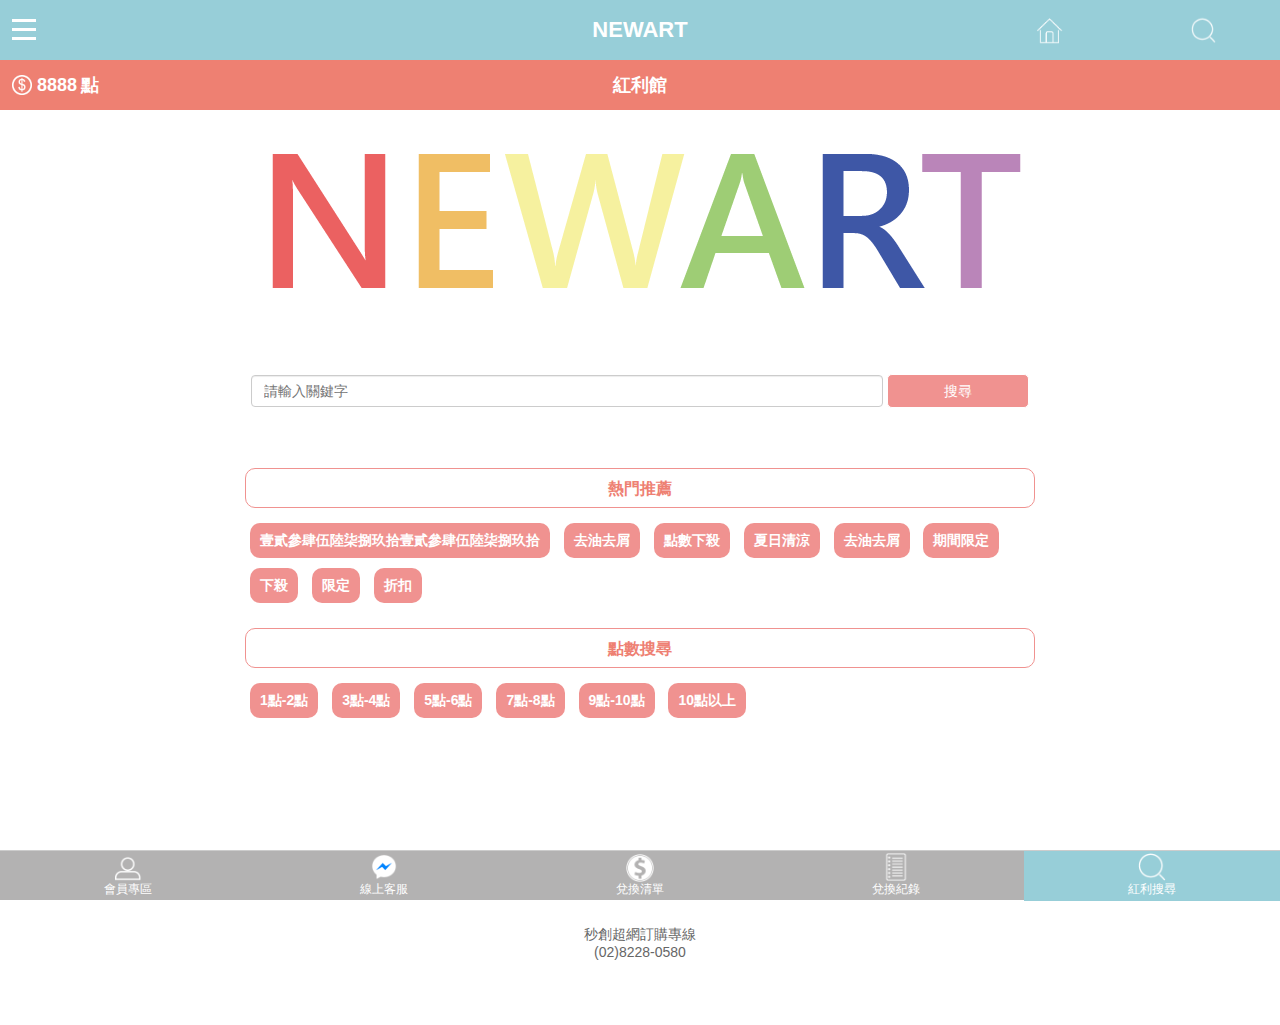
<file: search.html>
<!DOCTYPE html PUBLIC "-//W3C//DTD XHTML 1.0 Transitional//EN" "http://www.w3.org/TR/xhtml1/DTD/xhtml1-transitional.dtd">
<html xmlns="http://www.w3.org/1999/xhtml">
<head>
<meta http-equiv="Content-Type" content="text/html; charset=utf-8" />
<meta name="viewport" content="width=device-width, initial-scale=1.0" />
<title>NEWART-紅利館</title>
<link rel="stylesheet" type="text/css" href="css/eric_meyer_reset.min.css" />
<link rel="stylesheet" type="text/css" href="css/Normalize_v1.0.min.css" />
<link rel="stylesheet" type="text/css" href="css/jquery_ui.css" />
<link rel="stylesheet" type="text/css" href="css/jquery-ui.min.1.12.0.css" />
<link rel="stylesheet" type="text/css" href="css/web_base_struct_v1.0.css" />
<link rel="stylesheet" type="text/css" href="css/web_base_style_v1.0.css" />
<link rel="stylesheet" type="text/css" href="css/checkout_struct_v2.0.css" />
<link rel="stylesheet" type="text/css" href="css/checkout_style_v2.0.css" />
<link rel="stylesheet" type="text/css" href="css/member_v1.0.css" />
<script type="text/javascript" src="js/jquery_1.11.0.min.js"></script>
<script type="text/javascript" src="js/jquery_migrate_1.2.1.min.js"></script>
<script type="text/javascript" src="js/jquery_ui.min.js"></script>
<!-- self page -->
<link type="text/css" rel="stylesheet" href="js/bootstrap3/css/bootstrap.css" />
<script type="text/javascript" src="js/bootstrap3/js/bootstrap.js"></script>
<link rel="stylesheet" type="text/css" href="js/bootstrap3/css/bootstrap-tagsinput.css">
<script type="text/javascript" src="js/bootstrap3/js/bootstrap-tagsinput.js"></script>
<link rel="stylesheet" type="text/css" href="css/reset.css"><!-- 基本清除 -->
<link rel="stylesheet" type="text/css" href="css/fast.css"><!-- 便利包 -->
<link rel="stylesheet" type="text/css" href="css/search_struct_v1.0.css">
<link rel="stylesheet" type="text/css" href="css/search_style_v1.0.css">
<script type="text/javascript" src="js/search.min.js"></script>

</head>
<body>
  <div class="main_wrap">
    <div class="gotop_icon"><!-- 置頂 -->
      <a href="#">
        <img src="images/gotop.png" width="40" height="40" />
      </a>
    </div>
    <header class="header_wrap basic_color">
      <div class="hamburger_icon">
        <span class="icon_bar"></span>
        <span class="icon_bar"></span>       
        <span class="icon_bar"></span>
      </div>
      <div class="header_mid">
        <a href="#">
          <div class="header_logo">NEWART</div>
        </a><!-- max words 10 -->
      </div>
      <div class="search_icon">
        <a href="#">
          <img src="images/search.png"/>
        </a>
      </div>
      <div class="top_home_icon">
        <a href="#">
          <img src="images/home.png"/>
          <p></p>
        </a>
      </div>
      <div class="search_wrap basic_color">
        <div class="search_bar">
          <input type="text" placeholder="請輸入關鍵詞" />
          <div class="search_btn">搜尋</div>
          <div class="clear"></div>
        </div>
      </div>
      <div class="content_left">
        <div class="hamburger_list_wrap">
          <div class="hamburger_type_item">
            <h3 class="basic_font_color">揪好水</h3>
            <div>
              <p><a class="basic_color" href="#">臉部保養</a></p>
              <p><a class="basic_color" href="#">身體保養</a></p>
              <p><a class="basic_color" href="#">精華液</a></p>
            </div>
            <h3 class="basic_font_color">揪好穿</h3>
            <div>
              <p><a class="basic_color" href="#">上衣</a></p>
              <p><a class="basic_color" href="#">褲子</a></p>
              <p><a class="basic_color" href="#">配飾</a></p>
            </div>
          </div>
          <div class="copyright">
            <p>秒創超網訂購專線</p>
            <p>(02)8228-0580</p>
          </div>
        </div>  
      </div>
    </header>

    <div class="keep_top"></div>

    <article class="content_right">  
      <!-- 紅利館Top title -->
      <div class="top_title_wrap inner_box Top_title_bg"><!-- 與會員專區做切換 -->
        <div class="dividend_wrap">
          <span><img src="images/shipment.png" class="dividend_img"></span>
          <div class="dividend">
            <span>8888</span><!-- 目前紅利點數 四位數上限 -->
            <span>點</span>
          </div>
        </div>
        <div class=" top_title_logo"><a href="#">紅利館</a></div><!-- 連結至紅利館首頁 -->
      </div>
      <div class="keep_top3"></div><!-- 20170801紅利館修改成height:50px; -->

      <!--紅利館商品搜尋-->
      <article class="row">
        <div class="bonus_search_img_wrap ta_center m-t-20 m-b-40 p-l-5 p-r-5">
          <img src="images/NEWART.png" class="bonus_search_img" /><!-- 可擺置圖片768*375 行銷可從後台換圖片 -->
        </div>
        <div class="bonus_search_wrap inner_box mg_center p-l-5 p-r-5">
          <div class="ta_center m-b-40">
            <input type="text" value="" data-role="tagsinput" placeholder="請輸入關鍵字" class="search_keywords" /><!-- 關鍵字搜尋Tags上限5組,Tags max word 17 (繁體中文and英文) -->
            <button type="button" onclick="search()" class="btn btn-danger search_button Overall_color">搜尋</button>
            <div class="remind_color blank20 m-l-10"></div><!-- 提醒顯示區域 -->
          </div>
          <!-- 熱門搜尋start -->
          <div class="link_categories_wrap">
            <div class="block_model m-b-10"><!--大標-->
              <div class="inner_box f_colorRorange b_colorOrangeR top_title">熱門推薦</div><!-- 320x568顯示中文17位數 -->
            </div><!--大標 end-->
            <ul class="ta_left m-b-20"><!-- max word 20(繁體中文) -->
              <li><a href="#" class="btn-danger">壹貳參肆伍陸柒捌玖拾壹貳參肆伍陸柒捌玖拾</a></li>
              <li><a href="#" class="btn-danger">去油去屑</a></li>
              <li><a href="#" class="btn-danger">點數下殺</a></li>
              <li><a href="#" class="btn-danger">夏日清涼</a></li>
              <li><a href="#" class="btn-danger">去油去屑</a></li>
              <li><a href="#" class="btn-danger">期間限定</a></li>
              <li><a href="#" class="btn-danger">下殺</a></li>
              <li><a href="#" class="btn-danger">限定</a></li>
              <li><a href="#" class="btn-danger">折扣</a></li>
            </ul>
            <div class="clear"></div>
          </div>
          <!-- 點數搜尋start -->
          <div class="link_categories_wrap">
            <div class="block_model m-b-10"><!--大標-->
              <div class="inner_box f_colorRorange b_colorOrangeR top_title">點數搜尋</div><!-- 320x568顯示中文17位數 -->
            </div><!--大標 end-->
            <ul class="ta_left"><!-- max word 20(繁體中文) -->
              <li><a href="#" class="btn-danger">1點-2點</a></li>
              <li><a href="#" class="btn-danger">3點-4點</a></li>
              <li><a href="#" class="btn-danger">5點-6點</a></li>
              <li><a href="#" class="btn-danger">7點-8點</a></li>
              <li><a href="#" class="btn-danger">9點-10點</a></li>
              <li><a href="#" class="btn-danger">10點以上</a></li>
            </ul>
            <div class="clear"></div>
          </div>
        </div>
        <div class="m_b_15pa"></div>
      </article>
      
    </article><!--content_right end--> 

    <div class="keep m-t-10">
      <p>秒創超網訂購專線</p>
      <p>(02)8228-0580</p>
    </div>

    <footer>
      <div class="footer_menu_bar_wrap"> 
        <div class="menu_icon member">
          <a href="#"><h6>會員專區</h6></a>
        </div>
        <div class="menu_icon fbmsg">
          <a href="#"><h6>線上客服</h6></a>
        </div>
        <div class="menu_icon buy">
          <a href="#"><h6>兌換清單</h6></a>
        </div>
        <div class="menu_icon order">
          <a href="#"><h6>兌換紀錄</h6></a>
        </div>
        <div class="menu_icon search">
          <a href="#"><h6>紅利搜尋</h6></a>
        </div>
        <!-- <div class="menu_icon contact">
          <a href="#"><h6>聯絡我們</h6></a>
        </div> -->
        <!--<div class="menu_icon heart">
          <a href="#"><h6>收藏清單</h6></a>
        </div>-->
        <!-- <div class="menu_icon home">
          <a href="#"><h6>首頁</h6></a>
        </div>  -->       
      </div><!--footer_menu_bar_wrap end-->     
    </footer>
  </div><!--main_wrap end-->

  <script>
  $(function() {
    var icons = {  
        header: "arrow_right",
        activeHeader: "arrow_down"
    };
    //Header漢堡排
    $( ".hamburger_type_item" ).accordion({ 
      collapsible: true,
      active : false,
      heightStyle : "content",
      navigation: true 
    });
    //點擊hamburger_icon選單(Header)
    $(".hamburger_icon").click(function() {  
      $(".search_wrap").hide(); //搜尋關鍵字隱藏
      $(".content_left").toggle("slide",300); //Menu內容
      $(".content_right").toggle("slide",300); //內容
    });
    //點擊search_icon搜尋
    $(".search_wrap").hide();
    $(".search_icon").click(function() {
      $(".search_wrap" ).toggle("blind",300); //搜尋關鍵字滑出
      $(".content_left").hide(); //Menu內容隱藏
      $(".content_right").show(); //內容顯示
    });
    // footer menu_icon點擊換色
    $(".menu_icon").click(function(){
      $(".menu_icon a").removeClass("active");
      $(this).children(".menu_icon a").addClass("active");
    });
    // gotop設定
    $(".gotop_icon").hide()  
    $(window).scroll(function(){
      if($(this).scrollTop()>1){
        $(".gotop_icon").fadeIn();
      } else {
        $(".gotop_icon").fadeOut();
        }
    });   
    $(".gotop_icon a").click(function(){
      $("html,body").animate({scrollTop:0},400);
      return false;  
    });


  });
  </script>
</body>
</html>
</file>
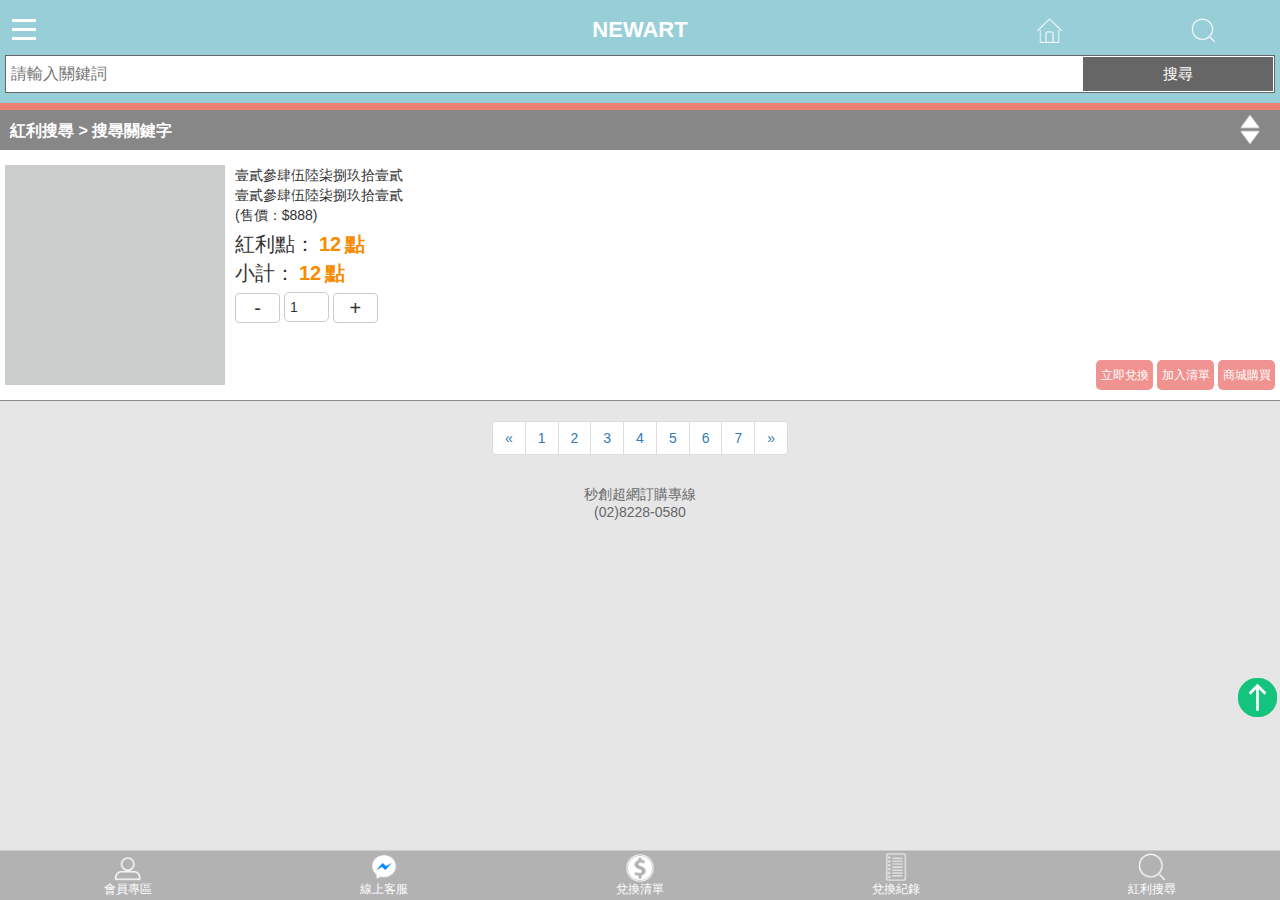
<file: search_results.html>
<!DOCTYPE html PUBLIC "-//W3C//DTD XHTML 1.0 Transitional//EN" "http://www.w3.org/TR/xhtml1/DTD/xhtml1-transitional.dtd">
<html xmlns="http://www.w3.org/1999/xhtml">
<head>
<meta http-equiv="Content-Type" content="text/html; charset=utf-8" />
<meta name="viewport" content="width=device-width, initial-scale=1.0" />
<title>NEWART-紅利館</title>
<link rel="stylesheet" type="text/css" href="css/eric_meyer_reset.min.css" />
<link rel="stylesheet" type="text/css" href="css/Normalize_v1.0.min.css" />
<link rel="stylesheet" type="text/css" href="css/jquery_ui.css" />
<link rel="stylesheet" type="text/css" href="css/jquery-ui.min.1.12.0.css" />
<link rel="stylesheet" type="text/css" href="css/web_base_struct_v1.0.css" />
<link rel="stylesheet" type="text/css" href="css/web_base_style_v1.0.css" />
<link rel="stylesheet" type="text/css" href="css/checkout_struct_v2.0.css" />
<link rel="stylesheet" type="text/css" href="css/checkout_style_v2.0.css" />
<link rel="stylesheet" type="text/css" href="css/member_v1.0.css" />
<script type="text/javascript" src="js/jquery_1.11.0.min.js"></script>
<script type="text/javascript" src="js/jquery_migrate_1.2.1.min.js"></script>
<script type="text/javascript" src="js/jquery_ui.min.js"></script>
<!-- self page -->
<link type="text/css" rel="stylesheet" href="js/bootstrap3/css/bootstrap.css" />
<script type="text/javascript" src="js/bootstrap3/js/bootstrap.js"></script>
<link rel="stylesheet" type="text/css" href="css/reset.css"><!-- 基本清除 -->
<link rel="stylesheet" type="text/css" href="css/fast.css"><!-- 便利包 -->
<link rel="stylesheet" type="text/css" href="css/bonus_struct_v1.0.css">
<link rel="stylesheet" type="text/css" href="css/bonus_style_v1.0.css">
<script type="text/javascript" src="js/main.min.js"></script>
<script type="text/javascript" src="js/search.min.js"></script>

</head>
<body>
  <div class="main_wrap">
    <div class="gotop_icon"><!-- 置頂 -->
      <a href="#">
        <img src="images/gotop.png" width="40" height="40" />
      </a>
    </div>
    <header class="header_wrap basic_color">
      <div class="hamburger_icon">
        <span class="icon_bar"></span>
        <span class="icon_bar"></span>       
        <span class="icon_bar"></span>
      </div>
      <div class="header_mid">
        <a href="#">
          <div class="header_logo">NEWART</div>
        </a><!-- max words 10 -->
      </div>
      <div class="search_icon">
        <a href="#">
          <img src="images/search.png"/>
        </a>
      </div>
      <div class="top_home_icon">
        <a href="#">
          <img src="images/home.png"/>
          <p></p>
        </a>
      </div>
      <div class="search_wrap basic_color">
        <div class="search_bar">
          <input type="text" placeholder="請輸入關鍵詞" />
          <div class="search_btn">搜尋</div>
          <div class="clear"></div>
        </div>
      </div>
      <div class="content_left">
        <div class="hamburger_list_wrap">
          <div class="hamburger_type_item">
            <h3 class="basic_font_color">揪好水</h3>
            <div>
              <p><a class="basic_color" href="#">臉部保養</a></p>
              <p><a class="basic_color" href="#">身體保養</a></p>
              <p><a class="basic_color" href="#">精華液</a></p>
            </div>
            <h3 class="basic_font_color">揪好穿</h3>
            <div>
              <p><a class="basic_color" href="#">上衣</a></p>
              <p><a class="basic_color" href="#">褲子</a></p>
              <p><a class="basic_color" href="#">配飾</a></p>
            </div>
          </div>
          <div class="copyright">
            <p>秒創超網訂購專線</p>
            <p>(02)8228-0580</p>
          </div>
        </div>  
      </div>
    </header>

    <div class="keep_top"></div>

    <article class="content_right">
      
      <!-- 紅利館Top title -->
      <div class="top_title_wrap inner_box Top_title_bg"><!-- 與會員專區做切換 -->
        <div class="dividend_wrap">
          <span><img src="images/shipment.png" class="dividend_img"></span>
          <div class="dividend">
            <span>8888</span><!-- 目前紅利點數 四位數上限 -->
            <span>點</span>
          </div>
        </div>
        <div class=" top_title_logo"><a href="#">紅利館</a></div><!-- 連結至紅利館首頁 -->
      </div>
      <div class="keep_top3"></div><!-- 20170801紅利館修改成height:50px; -->

      <!--紅利搜尋結果頁-->
    	<div class="block_type_wrap"><!--商品type外框-->  
        <div class="block_model positionR"><!--大標-->
          <div class="inner_box blank40 BG_gray p-t-10 p-l-10">
            <span class="f_colorWhit f_size16">紅利搜尋 ></span>
            <span class="f_colorWhit f_size16">搜尋關鍵字</span>
          </div><!-- max word 13(繁體中文) -->
          <div onclick="filter()" class="filter_wrap"><!-- 搜尋結果依照單價排序 -->
            <a href="#">
              <img src="images/filter.png" class="filter_img">
            </a>
          </div>
        </div><!--大標 end-->
        
        <ul class="row Border">
          <li class="col-xs-12 Border Border_b p-t-10 p-b-10 p-r-5 p-l-5"> <!-- 搜尋紅利商品 Start x8 換下一頁 -->
            <div class="list_photo Border float-l">
              <img src="images/prod3.jpg" class="list_photo_img">
            </div>
            <div class="Product_content_wrap">
              <div class="prod_title_wrap m-t-5 m-b-5">
                <div class="blank20 inner_box overflow_h">
                  <h4 class="line_h20">壹貳參肆伍陸柒捌玖拾壹貳</h4><!-- max word 12(繁體中文) -->
                </div>
                <div class="blank40">
                <p>壹貳參肆伍陸柒捌玖拾壹貳</p><!-- max word 12(繁體中文) -->
                <span>(售價：$888)</span>
                </div>
              </div>

              <div class="Quantity_wrap">
                <span class="unit_price_text f_size20">紅利點：</span>
                <span class="price_style price" sn="a" unit_price="12">12</span> <!-- unit_price為單價設定 -->
                <span class="price_style">點</span>
                <br>                
                <span class="Subtotal_tetx f_size20">小計：</span>
                <span class="price_style Subtotal_tetx points" id="point_a">12</span><!-- 單價計算顯示 id="point_要互相對應上層的sn -->
                <span class="price_style Subtotal_tetx">點</span>
                <!-- <span class="f_size16">數量</span> -->
                <br>
                <button type="button" name="cut_back" class="btn btn-default cut_back">-</button>
                <input type="text" name="Quantity" value="1" readonly="readonly" class="Quantity" />
                <button type="button" name="addition" class="btn btn-default addition">+</button>
                <p class="remind_color">★已達數量限制</p><!-- max word 12(繁體中文) -->
              </div>

              <div class="blank30 Border button_wrap">
                <button type="button" class="button_style btn btn-danger">立即兌換</button><!-- 直接前往兌換清單 -->
                <button type="button" class="button_style btn btn-danger">加入清單</button><!-- 將兌換商品加入購物車 -->
                <a href="#" class="button_style btn btn-danger">商城購買</a><!-- 前往商城購買 -->
              </div>
            </div>
          </li><!-- 紅利商品 End -->
        </ul>
      </div><!--商品type外框 end-->

      <div class="clear"></div>
      <nav aria-label="Page navigation" class="Page_wrap inner_box ta_center">
        <ul class="pagination">
          <li>
            <a href="#" aria-label="Previous">
              <span aria-hidden="true">&laquo;</span>
            </a>
          </li>
          <li><a href="#">1</a></li>
          <li><a href="#">2</a></li>
          <li><a href="#">3</a></li>
          <li><a href="#">4</a></li>
          <li><a href="#">5</a></li>
          <li><a href="#">6</a></li>
          <li><a href="#">7</a></li>
          <li>
            <a href="#" aria-label="Next">
              <span aria-hidden="true">&raquo;</span>
            </a>
          </li>
        </ul>
      </nav>
    </article><!--content_right end--> 

    <div class="keep m-t-10">
      <p>秒創超網訂購專線</p>
      <p>(02)8228-0580</p>
    </div>

    <footer>
      <div class="footer_menu_bar_wrap"> 
        <div class="menu_icon member">
          <a href="#"><h6>會員專區</h6></a>
        </div>
        <div class="menu_icon fbmsg">
          <a href="#"><h6>線上客服</h6></a>
        </div>
        <div class="menu_icon buy">
          <a href="#"><h6>兌換清單</h6></a>
        </div>
        <div class="menu_icon order">
          <a href="#"><h6>兌換紀錄</h6></a>
        </div>
        <div class="menu_icon search">
          <a href="#"><h6>紅利搜尋</h6></a>
        </div>
        <!-- <div class="menu_icon contact">
          <a href="#"><h6>聯絡我們</h6></a>
        </div> -->
        <!--<div class="menu_icon heart">
          <a href="#"><h6>收藏清單</h6></a>
        </div>-->
        <!-- <div class="menu_icon home">
          <a href="#"><h6>首頁</h6></a>
        </div>  -->       
      </div><!--footer_menu_bar_wrap end-->     
    </footer>
  </div><!--main_wrap end-->

  <script>
  $(function() {
    var icons = {  
        header: "arrow_right",
        activeHeader: "arrow_down"
    };
    //Header漢堡排
    $( ".hamburger_type_item" ).accordion({ 
      collapsible: true,
      active : false,
      heightStyle : "content",
      navigation: true 
    });
    //點擊hamburger_icon選單(Header)
    $(".hamburger_icon").click(function() {  
      $(".search_wrap").hide(); //搜尋關鍵字隱藏
      $(".content_left").toggle("slide",300); //Menu內容
      $(".content_right").toggle("slide",300); //內容
    });
    //點擊search_icon搜尋
    $(".search_wrap").hide();
    $(".search_icon").click(function() {
      $(".search_wrap" ).toggle("blind",300); //搜尋關鍵字滑出
      $(".content_left").hide(); //Menu內容隱藏
      $(".content_right").show(); //內容顯示
    });
    // footer menu_icon點擊換色
    $(".menu_icon").click(function(){
      $(".menu_icon a").removeClass("active");
      $(this).children(".menu_icon a").addClass("active");
    });
    // gotop設定
    $(".gotop_icon").hide()  
    $(window).scroll(function(){
      if($(this).scrollTop()>1){
        $(".gotop_icon").fadeIn();
      } else {
        $(".gotop_icon").fadeOut();
        }
    });   
    $(".gotop_icon a").click(function(){
      $("html,body").animate({scrollTop:0},400);
      return false;  
    });

  });
  </script>
</body>
</html>
</file>
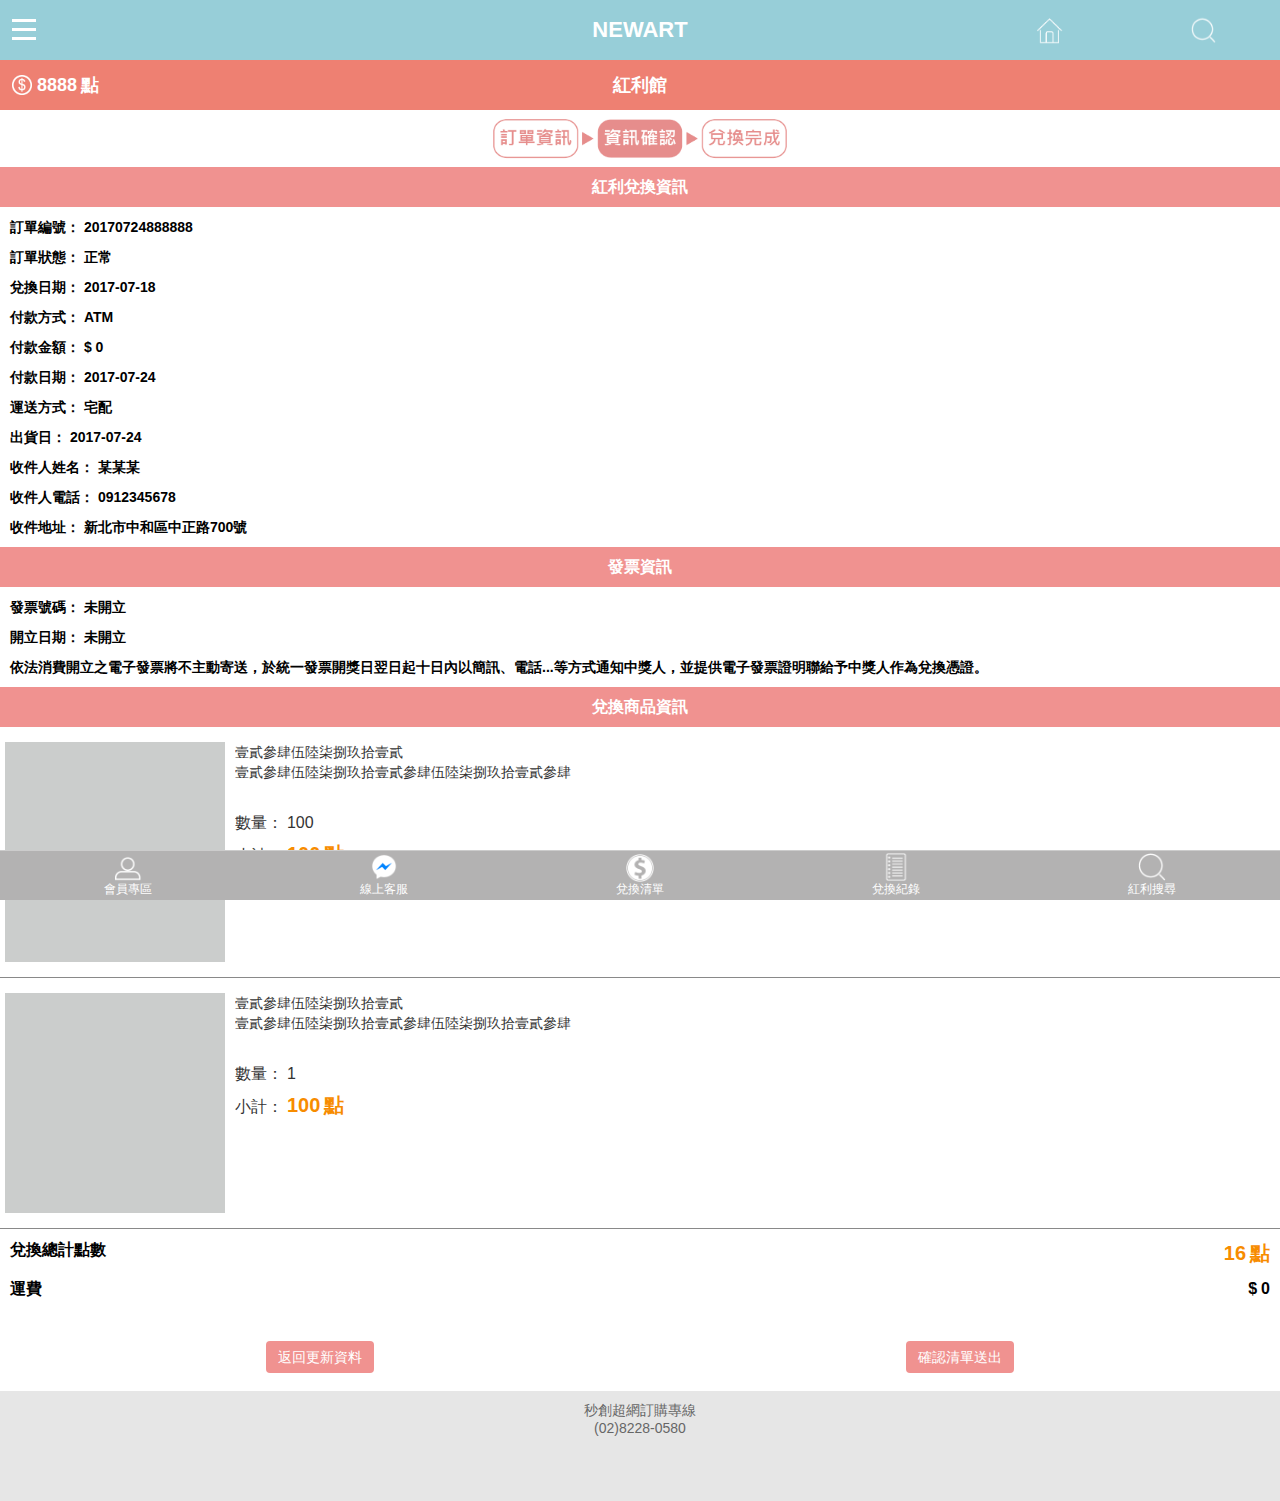
<file: thx.html>
<!DOCTYPE html PUBLIC "-//W3C//DTD XHTML 1.0 Transitional//EN" "http://www.w3.org/TR/xhtml1/DTD/xhtml1-transitional.dtd">
<html xmlns="http://www.w3.org/1999/xhtml">
<head>
<meta http-equiv="Content-Type" content="text/html; charset=utf-8" />
<meta name="viewport" content="width=device-width, initial-scale=1.0" />
<title>NEWART-紅利館</title>
<link rel="stylesheet" type="text/css" href="css/eric_meyer_reset.min.css" />
<link rel="stylesheet" type="text/css" href="css/Normalize_v1.0.min.css" />
<link rel="stylesheet" type="text/css" href="css/jquery_ui.css" />
<link rel="stylesheet" type="text/css" href="css/jquery-ui.min.1.12.0.css" />
<link rel="stylesheet" type="text/css" href="css/web_base_struct_v1.0.css" />
<link rel="stylesheet" type="text/css" href="css/web_base_style_v1.0.css" />
<link rel="stylesheet" type="text/css" href="css/checkout_struct_v2.0.css" />
<link rel="stylesheet" type="text/css" href="css/checkout_style_v2.0.css" />
<link rel="stylesheet" type="text/css" href="css/member_v1.0.css" />
<script type="text/javascript" src="js/jquery_1.11.0.min.js"></script>
<script type="text/javascript" src="js/jquery_migrate_1.2.1.min.js"></script>
<script type="text/javascript" src="js/jquery_ui.min.js"></script>
<!-- self page -->
<link type="text/css" rel="stylesheet" href="js/bootstrap3/css/bootstrap.css" />
<script type="text/javascript" src="js/bootstrap3/js/bootstrap.js"></script>
<link rel="stylesheet" type="text/css" href="css/reset.css"><!-- 基本清除 -->
<link rel="stylesheet" type="text/css" href="css/fast.css"><!-- 便利包 -->
<link rel="stylesheet" type="text/css" href="css/thx_struct_v1.0.css">
<link rel="stylesheet" type="text/css" href="css/thx_style_v1.0.css">

</head>
<body>
  <div class="main_wrap">
    <div class="gotop_icon"><!-- 置頂 -->
      <a href="#">
        <img src="images/gotop.png" width="40" height="40" />
      </a>
    </div>
    <header class="header_wrap basic_color">
      <div class="hamburger_icon">
        <span class="icon_bar"></span>
        <span class="icon_bar"></span>       
        <span class="icon_bar"></span>
      </div>
      <div class="header_mid">
        <a href="#">
          <div class="header_logo">NEWART</div>
        </a><!-- max words 10 -->
      </div>
      <div class="search_icon">
        <a href="#">
          <img src="images/search.png"/>
        </a>
      </div>
      <div class="top_home_icon">
        <a href="#">
          <img src="images/home.png"/>
          <p></p>
        </a>
      </div>
      <div class="search_wrap basic_color">
        <div class="search_bar">
          <input type="text" placeholder="請輸入關鍵詞" />
          <div class="search_btn">搜尋</div>
          <div class="clear"></div>
        </div>
      </div>
      <div class="content_left">
        <div class="hamburger_list_wrap">
          <div class="hamburger_type_item">
            <h3 class="basic_font_color">揪好水</h3>
            <div>
              <p><a class="basic_color" href="#">臉部保養</a></p>
              <p><a class="basic_color" href="#">身體保養</a></p>
              <p><a class="basic_color" href="#">精華液</a></p>
            </div>
            <h3 class="basic_font_color">揪好穿</h3>
            <div>
              <p><a class="basic_color" href="#">上衣</a></p>
              <p><a class="basic_color" href="#">褲子</a></p>
              <p><a class="basic_color" href="#">配飾</a></p>
            </div>
          </div>
          <div class="copyright">
            <p>秒創超網訂購專線</p>
            <p>(02)8228-0580</p>
          </div>
        </div>  
      </div>
    </header>

    <div class="keep_top"></div>

    <article class="content_right"> 
      <!-- 紅利館Top title -->
      <div class="top_title_wrap inner_box Top_title_bg"><!-- 與會員專區做切換 -->
        <div class="dividend_wrap">
          <span><img src="images/shipment.png" class="dividend_img"></span>
          <div class="dividend">
            <span>8888</span><!-- 目前紅利點數 四位數上限 -->
            <span>點</span>
          </div>
        </div>
        <div class=" top_title_logo"><a href="#">紅利館</a></div><!-- 連結至紅利館首頁 -->
      </div>
      <div class="keep_top3"></div><!-- 20170801紅利館修改成height:50px; -->

    	<div class="block_type_wrap BG_white"><!--兌換成功內容Start-->
        <!-- 兌換步驟二(資訊確認) -->
        <div class="ta_center">
          <img src="images/step_two.png" class="step_img">
        </div>
        <!-- 兌換步驟三(兌換完成) -->
        <!-- <div class="ta_center">
          <img src="images/step_three.png" class="step_img">
        </div> -->

          <!--訂單資訊--> 
        <div class="block_model"><!--大標Start-->
          <div class="inner_box Overall_color top_title">紅利兌換資訊</div><!-- 320x568顯示中文17位數 -->
        </div><!--大標End-->

          <ul>
            <li class="margin10">
              <span class="f_colorBlack">訂單編號：</span>
              <span class="f_colorBlack">20170724888888</span>
            </li>
            <li class="margin10">
              <span class="f_colorBlack">訂單狀態：</span>
              <span class="f_colorBlack">正常</span>
            </li>
            <li class="margin10">
              <span class="f_colorBlack">兌換日期：</span>
              <span class="f_colorBlack">2017-07-18</span>
            </li>
            <li class="margin10">
              <span class="f_colorBlack">付款方式：</span>
              <span class="f_colorBlack">ATM</span>
            </li>
            <li class="margin10">
              <span class="f_colorBlack">付款金額：</span>
              <span class="f_colorBlack">$</span>
              <span class="f_colorBlack">0</span>
            </li>
            <li class="margin10">
              <span class="f_colorBlack">付款日期：</span>
              <span class="f_colorBlack">2017-07-24</span>
            </li>
            <li class="margin10">
              <span class="f_colorBlack">運送方式：</span>
              <span class="f_colorBlack">宅配</span>
            </li>
            <li class="margin10">
              <span class="f_colorBlack">出貨日：</span>
              <span class="f_colorBlack">2017-07-24</span>
            </li>
            <li class="margin10">
              <span class="f_colorBlack">收件人姓名：</span>
              <span class="f_colorBlack">某某某</span>
            </li>
            <li class="margin10">
              <span class="f_colorBlack">收件人電話：</span>
              <span class="f_colorBlack">0912345678</span>
            </li>
            <li class="margin10">
              <span class="f_colorBlack">收件地址：</span>
              <span class="f_colorBlack">新北市中和區中正路700號</span>
            </li>
          </ul>

          <div class="block_model"><!--大標Start-->
            <div class="inner_box Overall_color top_title">發票資訊</div><!-- 320x568顯示中文17位數 -->
          </div><!--大標End-->
          <ul>
            <li class="margin10">
              <span class="f_colorBlack">發票號碼：</span>
              <span class="f_colorBlack">未開立</span>
            </li>
            <li class="margin10">
              <span class="f_colorBlack">開立日期：</span>
              <span class="f_colorBlack">未開立</span>
            </li>
            <li class="margin10">
              <span class="f_colorBlack">依法消費開立之電子發票將不主動寄送，於統一發票開獎日翌日起十日內以簡訊、電話...等方式通知中獎人，並提供電子發票證明聯給予中獎人作為兌換憑證。
              </span>
            </li>
          </ul>

          <div class="block_model"><!--大標Start-->
            <div class="inner_box Overall_color top_title">兌換商品資訊</div><!-- 320x568顯示中文17位數 -->
          </div><!--大標End-->
          <ul class="row Border">
            <li class="col-xs-12 Border Border_b p-t-10 p-b-10 p-r-5 p-l-5"> <!-- 紅利商品 Start x4 -->
              <div class="list_photo Border float-l">
                <img src="images/prod3.jpg" class="list_photo_img">
              </div>
              <div class="Product_content_wrap">
                <div class="prod_title_wrap m-t-5 m-b-5">
                  <div class="blank20 inner_box overflow_h">
                    <h4 class="line_h20">壹貳參肆伍陸柒捌玖拾壹貳</h4><!-- max word 12(繁體中文) -->
                  </div>
                  <div class="blank40">
                  <p>壹貳參肆伍陸柒捌玖拾壹貳參肆伍陸柒捌玖拾壹貳參肆</p><!-- max word 14(繁體中文) -->
                  </div>
                </div>

                <div class="Quantity_wrap">
                  <div class="m-t-5 m-b-5">
                    <span class="f_size16">數量：</span>
                    <span class="f_size16">100</span>
                  </div>
                  <span class="Subtotal_tetx f_size16">小計：</span>
                  <span class="price_style Subtotal_tetx points" id="point_a">100</span><!-- 單價計算顯示 id="point_要互相對應上層的sn -->
                  <span class="price_style Subtotal_tetx">點</span>
                </div>
              </div>
            </li><!-- 紅利商品 End -->
            <li class="col-xs-12 Border Border_b p-t-10 p-b-10 p-r-5 p-l-5"> <!-- 紅利商品 Start x4 -->
              <div class="list_photo Border float-l">
                <img src="images/prod3.jpg" class="list_photo_img">
              </div>
              <div class="Product_content_wrap">
                <div class="prod_title_wrap m-t-5 m-b-5">
                  <div class="blank20 inner_box overflow_h">
                    <h4 class="line_h20">壹貳參肆伍陸柒捌玖拾壹貳</h4><!-- max word 12(繁體中文) -->
                  </div>
                  <div class="blank40">
                  <p>壹貳參肆伍陸柒捌玖拾壹貳參肆伍陸柒捌玖拾壹貳參肆</p><!-- max word 14(繁體中文) -->
                  </div>
                </div>

                <div class="Quantity_wrap">
                  <div class="m-t-5 m-b-5">
                    <span class="f_size16">數量：</span>
                    <span class="f_size16">1</span>
                  </div>
                  <span class="Subtotal_tetx f_size16">小計：</span>
                  <span class="price_style Subtotal_tetx points" id="point_a">100</span><!-- 單價計算顯示 id="point_要互相對應上層的sn -->
                  <span class="price_style Subtotal_tetx">點</span>
                </div>
              </div>
            </li><!-- 紅利商品 End -->
          </ul>

          <ul>
            <li class="margin10">
              <span class="f_colorBlack f_size16">兌換總計點數</span>
              <div class="float-r">
                <span class="price_style">16</span>
                <span class="price_style">點</span>
              </div>
              <div class="clear"></div>
            </li>
            <li class="margin10">
              <span class="f_colorBlack f_size16">運費</span>
              <div class="float-r">
                <span class="f_colorBlack f_size16">$</span>
                <span class="f_colorBlack f_size16">0</span>
              </div>
              <div class="clear"></div>
            </li>
          </ul>
          <div class="block_model"><!--大標Start-->
            <!-- <div class="inner_box Thx_color top_title">★兌換商品成功，感謝您的兌換！</div> --><!-- 320x568顯示中文17位數 -->
            <ul class="inner_box blank80 ta_center">
              <li class="col-xs-6 m-t-30"><button type="button" class="Thx_button_style btn btn-danger">返回更新資料</button></li>
              <li class="col-xs-6 m-t-30"><button type="button" class="Thx_button_style btn btn-danger">確認清單送出</button></li>
            </ul>
          </div><!--大標End-->

      </div><!--兌換成功內容End-->

      <div class="clear"></div>
    </article><!--content_right end--> 

    <div class="keep m-t-10">
      <p>秒創超網訂購專線</p>
      <p>(02)8228-0580</p>
    </div>

    <footer>
      <div class="footer_menu_bar_wrap"> 
        <div class="menu_icon member">
          <a href="#"><h6>會員專區</h6></a>
        </div>
        <div class="menu_icon fbmsg">
          <a href="#"><h6>線上客服</h6></a>
        </div>
        <div class="menu_icon buy">
          <a href="#"><h6>兌換清單</h6></a>
        </div>
        <div class="menu_icon order">
          <a href="#"><h6>兌換紀錄</h6></a>
        </div>
        <div class="menu_icon search">
          <a href="#"><h6>紅利搜尋</h6></a>
        </div>
        <!-- <div class="menu_icon contact">
          <a href="#"><h6>聯絡我們</h6></a>
        </div> -->
        <!--<div class="menu_icon heart">
          <a href="#"><h6>收藏清單</h6></a>
        </div>-->
        <!-- <div class="menu_icon home">
          <a href="#"><h6>首頁</h6></a>
        </div>  -->       
      </div><!--footer_menu_bar_wrap end-->     
    </footer>
  </div><!--main_wrap end-->

  <script>
  $(function() {
    var icons = {  
        header: "arrow_right",
        activeHeader: "arrow_down"
    };
    //Header漢堡排
    $( ".hamburger_type_item" ).accordion({ 
      collapsible: true,
      active : false,
      heightStyle : "content",
      navigation: true 
    });
    //點擊hamburger_icon選單(Header)
    $(".hamburger_icon").click(function() {  
      $(".search_wrap").hide(); //搜尋關鍵字隱藏
      $(".content_left").toggle("slide",300); //Menu內容
      $(".content_right").toggle("slide",300); //內容
    });
    //點擊search_icon搜尋
    $(".search_wrap").hide();
    $(".search_icon").click(function() {
      $(".search_wrap" ).toggle("blind",300); //搜尋關鍵字滑出
      $(".content_left").hide(); //Menu內容隱藏
      $(".content_right").show(); //內容顯示
    });
    // footer menu_icon點擊換色
    $(".menu_icon").click(function(){
      $(".menu_icon a").removeClass("active");
      $(this).children(".menu_icon a").addClass("active");
    });
    // gotop設定
    $(".gotop_icon").hide()  
    $(window).scroll(function(){
      if($(this).scrollTop()>1){
        $(".gotop_icon").fadeIn();
      } else {
        $(".gotop_icon").fadeOut();
        }
    });   
    $(".gotop_icon a").click(function(){
      $("html,body").animate({scrollTop:0},400);
      return false;  
    });
    //點擊刪除鍵 刪除商品 20170724新增
    $(".ProdDelete").click(function(){
      $(this).parents("#ProdDelete").remove();
    });
    //勾選索取三聯式發票 顯示需填寫資訊 20170724新增
    $(".Show_information").hide();
    $("#get_invoice").click(function(){
      $(".Show_information").toggle(300);
    });
    
  });
  </script>
</body>
</html>
</file>
<file: css/web_base_struct_v1.0.css>
@charset "utf-8";
a {text-decoration:none; display:block; outline:none;}
p,h1,h2,h3,h4,h5,h6 {margin:0;}
ul {margin:0; padding:0;}
img {border:0;}
.clear {clear:both;}
.main_wrap {width:100%; margin:0 auto; position:relative;}
.header_wrap {width: 100%;height:60px;	position:fixed;z-index: 5;} /*20170715修改原height:47px;*/
.gotop_icon {position:fixed; right:0; top:75%; z-index:3;}
.hamburger_icon {width:15%; height:50px; padding:13px 0 0 12px; cursor:pointer; position: fixed; top: 0; left: 0;} /*20170714移除float:left; 增加position 修改原height:40px; padding:6px 0 0 12px;*/
.icon_bar {display:block; width:24px; height:3px; margin-top:6px;}
.header_mid {width:55%; margin: 0 auto; overflow:hidden;} /*20170714 移除float:left; 增加margin: 0 auto;*/
.header_logo {height:60px; text-align:center;} /*20170715修改原height:46px;*/
.search_icon a {
	width:12%;
	height:48px;
	text-align:center;
	padding-top:17.5px;
	position: fixed;
	top: 0;
	right: 0;
} /*20170714移除float:right; 新增position 修改原height:35px; paddint-top:10px;*/
.search_icon img {width:25px; height:25px;}
.search_icon p {margin-top:3px;}
.top_home_icon a {
	width:12%;
	height:48px;
	text-align:center;
	padding-top:17.5px;
	position: fixed;
	top: 0;
	right: 12%;
} /*20170714移除float:right; 新增position 修改原height:35px; paddint-top:10px;*/
.top_home_icon img {width:25px; height:25px;}
.top_home_icon p {margin-top:3px;}
.search_bar {margin:10px 5px;}
.search_bar input {width:80%; height:36px; padding:0 5px; float:left;}
.search_btn {
	width:15%;
	height:34px;
	float:right;
	line-height:34px;
	text-align:center;
	margin:1px 1px 0 0;
}	
.hamburger_list_wrap {width:100%; z-index: 5; position:relative;}
.hamburger_login_bar {width:100%;}	
.hamburger_login_bar li {float:left;}	
.hamburger_login_bar li a {display: block;}
.login a{
	width:100px;	
	height: 42px;
	line-height: 44px;
	background-image: url(../images/member.png);
	background-repeat: no-repeat;
	background-position: 10px 8px;
	background-size: 25px 25px;
	padding-left: 40px;	
	margin-left:20px;
}
li.home {float:right;}
li.home a {  /*加li.*/
	width:60px;
	height:42px;
	line-height: 44px;
	background-image: url(../images/home.png);
	background-repeat: no-repeat;
	background-position: 10px 8px;
	background-size: 25px 25px;
	padding-left: 40px;
}
.hamburger_type_item {}
.arrow_right {
	width:30px;
	height:30px;
	display:block;	
	background: url(../images/arrow_right.png) no-repeat center;
	background-size: 18px 18px;
	margin:14px 10px 0 0;
	float:right;
}
.arrow_down {
	width:30px;
	height:30px;
	display:block;
	background: url(../images/arrow_down.png) no-repeat center;
	background-size: 18px 18px;
	margin:14px 12px 0 0;
	float:right;
}
.hamburger_type_item p a {
	display:block;
	line-height:55px;
	height:55px;
	padding-left:45px;
}
/*jq ui hamburger*/
.ui-accordion .ui-accordion-header {margin:0; padding:.3em .5em;}
.ui-accordion .ui-accordion-content {padding:0;}
.search_wrap {width:100%; position:absolute; z-index:10; top:45px;
}
.hot_search {width:95%; margin:0 auto 10px;}
.hot_title {float:left; padding:12px 0;}
.hot_keyword {float:left;}
.hot_search a {padding:12px 10px; vertical-align:middle; display:inline-block;}
.content_wrap {width: 100%; position:relative; padding-bottom:10px;}
.footer_menu_bar_wrap {width:100%; height:50px; position:fixed; z-index:5; bottom:0;}
.copyright {text-align:center; margin-top:30px; padding:30px 0 20px 0;}

/* 下bar */
.menu_icon {width: 20%;	text-align: center; float: left;}
.menu_icon a {height:50px; padding-top:32px;} /*20170713修改原height:18px;*/
.home a {
	background-image: url(../images/home.png);
	background-repeat: no-repeat;
	background-position: center 4px;
	background-size: 25px 25px;
}
.contact a {
	background-image: url(../images/menu_icon_contact.png);
	background-repeat: no-repeat;
	background-position: center 4px;
	background-size: 26px 26px;
}
.heart a{
	background-image: url(../images/menu_icon_heart.png);
	background-repeat: no-repeat;
	background-position: center 4px;
	background-size: 35px 35px;
}
.buy a{
	background-image: url(../images/menu_icon_buy.png);
	background-repeat: no-repeat;
	background-position: center 0;
	background-size: 32px 32px;
}
.member a{
	background-image: url(../images/menu_icon_member.png);
	background-repeat: no-repeat;
	background-position: center 4px;
	background-size: 28px 28px;
}
.order a{
	background-image: url(../images/menu_icon_order.png);
	background-repeat: no-repeat;
	background-position: center 2px;
	background-size: 28px 28px;
}
.fbmsg a{
	background-image: url(../images/menu_icon_fbmsg.png);
	background-repeat: no-repeat;
	background-position: center 2px;
	background-size: 28px 28px;
}
.search a{
	background-image: url(../images/search.png);
	background-repeat: no-repeat;
	background-position: center 2px;
	background-size: 28px 28px;
}
/*商品內頁下bar*/
.menu_icon15 {width:15%; text-align: center; float: left;}
.menu_icon15 a {height:50px; padding-top:36px;}
.menu_icon3 {width: 55%; text-align: center; float: left;}
.buy_buy {}
.menu_icon3 a {height:50px; line-height: 50px;}
.keep_top {width:100%; height:60px;} /*20170715修改height:45px;*/
.keep {width:100%; height:100px; }

/*購買框*/
.buy_dialog_wrap {width: 100%;}
.buy_dialog_top {width:100%; position:relative;}
.buy_dialog_top h2 {text-align:center; height:40px; line-height:40px;}
.buy_dialog_top p {
	width:8%;
	padding:3px;
	position:absolute;
	top:1px;
	right:10px;
	z-index:1;
}
.buy_dialog_photo {max-width: 180px; text-align: center; margin: 10px auto 10px auto;}
.buy_dialog_photo img {
	width:100%;
	height:auto;
	max-width:180px;
	border:1px solid #B3B3B3;
}
.buy_dialog_title {text-align:center; width:85%; margin:0 auto;}
.buy_dialog_price {width:75%; margin:5px auto;}
.buy_dialog_price h5 {float:left; margin:10px 0;}
.buy_dialog_price h2 {float:left; margin:8px 0 0 2px;}
.buy_form {margin:0 5%;}
.buy_form_item {margin:10px 0; height:30px; line-height:30px; display:inline;}
.prod_choose {padding: 2px 0; margin-top: 5px;}
.minus {
	display:block;
	width:30px;
	height:30px;
	float:left;
	margin:5px 10px 0 0;
	background-image: url(../images/minus.png);
	background-repeat: no-repeat;
	background-position: center 5px;
	background-size: 20px 20px;
}
.plus {
	display:block;
	width:30px;
	height:30px;
	float:left;
	margin:5px 0 0 10px;
	background-image: url(../images/plus.png);
	background-repeat: no-repeat;
	background-position: center 5px;
	background-size: 20px 20px;
}
.buy_btn_wrap {width:100%; margin:40px auto 0 auto;}
.continue_buy_btn a{
	padding:0 10%;
	height:40px;		
	line-height:42px;
	text-align:center;
	float:left;
}
.go_buy_btn a{
	padding:0 8%;
	height:40px;	
	line-height:42px;
	text-align:center;
	float:right;
}
.buy_line {border-bottom:1px solid #B3B3B3; height:5px; margin:5px}
.breadcrumb {width:100%;}
.checkout_next_btn a{
	width:100%; 
	height:55px;
	line-height:55px; 
	text-align:center; 
	color:#fff;
	margin-top:25px;
	font-size:22px;
	font-weight:bold;
}
.checkout_next_btn_fixed {width:100%; position:fixed; top:70%;}
.content_right {display:block;}
.content_left {display:none;}
.shopping_top_title {text-align:center; line-height:32px; position:relative;}
.return_arrow_left a{position:absolute; top:0; left:0; padding:6px 25px 5px 10px;}
.return_arrow_left a img {width:20px; height:20px;}

/*youtube影片*/
.embed-container {width: 100%; height: 315px; text-align:center; overflow: hidden;} 
.embed-container iframe, .embed-container object, .embed-container embed { width: 100%; height: 100%; max-width:560px; max-height:315px;}

/*20170328新增&修改*/
input, select, textarea, button {outline:none;}
.gotop_icon img {width:45px; height:45px;}

.block_model {width:100%;}
.block_model_col2 {width:100%;}
.block_model_col3 {width:100%;}
.block_model_col4 {width:100%;}
.block_model_row2 {width:100%;}
.block_model_row3 {width:100%;}
.block_model_row4 {width:100%;}
.block_model_L1R2 {width:100%;}
.block_model_L2R1 {width:100%;}
.block_model_L2M1R2 {width:100%;}
.block_model_W {width:100%;}
.block_model_TW {width:100%;}
.block_model_WB{width:100%;}
.block_model_Tcol2 {width:100%;}
.block_model_TL1R2 {width:100%;}
.block_model_TL2R1 {width:100%;}
.inner_box5 {width:5%; border:1px solid #666;}
.inner_box10 {width:10%; border:1px solid #666;}
.inner_box15 {width:15%; border:1px solid #666;}
.inner_box20 {width:20%;}
.inner_box25 {width:25%; border:1px solid #666;}
.inner_box30 {width:30%;}
.inner_box33 {width:33%; border:1px solid #666;}
.inner_box35 {width:35%; border:1px solid #666;}
.inner_box40 {width:40%; border:1px solid #666;}
.inner_box45 {width:45%;}
.inner_box50 {width:50%; border:1px solid #666;}
.inner_box55 {width:55%; border:1px solid #666;}
.inner_box60 {width:60%; border:1px solid #666;}
.inner_box65 {width:65%; border:1px solid #666;}
.inner_box70 {width:70%;}
.inner_box75 {width:75%;}
.inner_box80 {width:80%; border:1px solid #666;}
.inner_box85 {width:85%; border-right:1px solid #666;}
.inner_box90 {width:90%;}
.inner_box95 {width:95%;}
.inner_box {width:100%;}

.ta_center {text-align:center;}
.ta_right {text-align:right;}
.ta_left {text-align:left;}
.mgtb10 {margin:10px 0;}
.mgtb15 {margin:15px 0;}
.float_L {float:left;}
.mg_center {margin:0 auto;}

/*20170427新增*/
.prod_original_price{text-decoration:line-through;}

/*20170428 修改商品內頁下bar*/
.menu_icon15 {width:25%; text-align: center; float: left;}
.menu_icon15 a {height:50px; padding-top:32px;}
.menu_icon3 {width: 50%; text-align: center; float: left;}
.buy a {
	background-image: url(../images/menu_icon_buy.png);
	background-repeat: no-repeat;
	background-position: center 3px;
	background-size: 28px 28px;
}

/*20170428 修改購買對話框*/
.buy_dialog_photo {max-width:220px;}
.buy_dialog_photo img {max-width:220px;}
.buy_btn_wrap {width:85%; overflow:hidden;}
.continue_buy_btn a{
	padding:5px 0 0 0;
	height:40px;		
	line-height:18px;
	text-align:center;
	float:left;
	width:40%;
}
.go_buy_btn a{
	padding:0px;
	height:47px;	
	line-height:47px;
	text-align:center;
	float:right;
	width:40%;
}

/*20170619 新增會員系統*/
.btn_box {width:100%; max-width:280px; line-height:48px; margin:12px auto; text-align:center;}
.sbtn_box {width:100%; max-width:120px; padding:0 5px; line-height:36px; margin:5px auto; text-align:center;}
.member_title {width:100%; line-height:45px; text-align:center;}
.checkbar {line-height:28px;}

/*20170629 增加會員標題返回鍵*/
.member_rearrow {position:absolute; top:0; left:0; padding:12px 20px;}
.member_rearrow img {width:20px; height:20px;}

/* 20170630 會員中心title */
.keep_top2 {height:45px;}
.keep_top3 {height:50px;} /*20170801紅利館用原height:30px;*/
.title_icon {margin:0 3px;}
.title_icon img {width:25px; height:25px; vertical-align:-5px;}
.logout_btn {width:45px; line-height:36px; float:right; background:#333; font-size:14px; margin:5px 0 0;}
.logout_btn a {color:#fff;}
.point_item {background:#999; color:#fff; line-height:30px; font-size:16px;}
.point_color {color:#f00;}

/*20170727 紅利館*/
/*20170727 紅利館共用struct*/
.overflow_h{overflow:hidden;}
.margin10{margin:10px;}

/*紅利館Top title設定*/
.top_title_wrap{
	width: 100%;
	height: 50px;
	position: fixed;
	z-index: 4;
}
.top_title{	text-align: center; height: 40px; }
.top_title_logo{ text-align: center; }

/*目前持有紅利設定*/
.dividend_wrap{	position: absolute; top: 0px; left: 12px; }
.dividend{
	width: 70px; /*20170901原width:55px;*/
	position: absolute;
	top: 0px;
	left: 25px;
}
.dividend_img{
	width: 20px;
	height: auto;
	position: absolute;
	top: 15px;
	left: 0px;
}
/*20170807增新紅利館圖片大小*/ /*20170809圖片尺寸確認220x220*/
.list_photo_img{
	max-width: 220px;
	max-height: 220px;
}

/*20170808新增步驟圖*/
.step_img{
	max-width: 300px;
}
/*20170809新增首頁活動圖尺寸*/
.activity_wrap{
	text-align: center;
}
.activity_img{
	max-width: 768px;
}
</file>
<file: css/web_base_style_v1.0.css>
@charset "utf-8";
body {font-family:Arial, "微軟正黑體", "Microsoft JhengHei", sans-serif; background:#E6E6E6;}
a {color:#000;}
.icon_bar {background:#fff;}
.header_logo {
	color:#fff;
	font-size:22px;
	font-weight:bold;
	line-height:60px;
} /*20170715修改height:50px;*/
.search_icon p {font-size:8px; color:#fff;}
.top_home_icon p {font-size:8px; color:#fff;}
.search_bar {border:1px solid #666; background:#fff;}
.search_bar input {background:#fff; font-size:16px; border:0;}
.search_btn {font-size:15px; background:#666; color:#fff;}
.hot_search {font-size:14px; color:#fff;}
.hot_search a {color:#fff;}
.hot_title {font-size:14px;}
/*.hamburger_list_wrap {background:#f4f4f4;}*/
/*.hamburger_login_bar {background:#51ab55;}*/
.hamburger_login_bar li a {color: #fff; font-size: 16px;}
.hamburger_type_item h3 {
	border-bottom:1px solid #B3B3B3;
	line-height:55px;
	font-size:20px;
	background:#f4f4f4;
}
.hamburger_type_item p a {
	border-bottom:0.5px solid #ccc;
	color:#fff;
	font-size:17px;
}
.ui-widget-content {border:none;}
.copyright {color:#666; font-size:12px; line-height:16px;}
.breadcrumb {background:#f4f4f4;}
.breadcrumb h1 {font-size:15px; color:#333; line-height:20px; padding:5px;}

/* 下bar */
.footer_menu_bar_wrap {background:#B3B2B2; border-top:1px solid #ccc;}
.menu_icon h6 {font-size:12px; color:#fff;}

.unactive{background-color:#C8C8C8;}
.keep {}
.keep p {font-size:14px; color:#666; text-align:center; line-height:18px;}

/*商品內頁下bar*/
.menu_icon15 h6 {font-size:12px; color:#fff;}
.menu_icon3 a {color: #fff;}
.menu_icon3 h5 {font-size: 20px; letter-spacing:1px;}

/*購買框*/
.buy_dialog_wrap {background: #E6E6E6;}
.buy_dialog_top {background:#f4f4f4;}
.buy_dialog_top h2 {font-size:18px;color:#B3B3B3;}
.buy_dialog_title h4 {font-size:16px; line-height:20px;}
.buy_dialog_price h5 {font-size:14px; line-height: 18px;}
.buy_dialog_price h2 {
	font-size:22px;	
	line-height: 22px;
	font-weight:bold;
}
label {font-size:16px;}
.prod_choose {font-size: 14px;}
.continue_buy_btn a{font-size:16px;	background:#fff; border:1px solid;}
.go_buy_btn a{font-size:16px;}
.go_buy_btn_font_color {color:#fff;}
.shopping_top_title {background:#f4f4f4;}
.shopping_top_title h1 {font-size:18px; font-weight:bold;}

/*手風琴邊框*/
.ui-state-default, .ui-widget-content .ui-state-default, .ui-widget-header .ui-state-default, .ui-button, html .ui-button.ui-state-disabled:hover, html .ui-button.ui-state-disabled:active {border:none;}
.ui-corner-all, .ui-corner-bottom, .ui-corner-right, .ui-corner-br {border-bottom-right-radius:0;}
.ui-corner-all, .ui-corner-bottom, .ui-corner-left, .ui-corner-bl {border-bottom-left-radius:0;}
.ui-corner-all, .ui-corner-top, .ui-corner-right, .ui-corner-tr {border-top-right-radius:0;}
.ui-corner-all, .ui-corner-top, .ui-corner-left, .ui-corner-tl {border-top-left-radius:0;}
.ui-state-active, .ui-widget-content .ui-state-active, .ui-widget-header .ui-state-active, a.ui-button:active,ui-button:active, .ui-button.ui-state-active:hover {border:none;}

/* 整體色系 */
.basic_color {background:#97CED8;}
.basic_font_color {color:#c30d23; border:#c30d23;}
.active{background-color:#97CED8;}
.ui-state-active, .ui-widget-content .ui-state-active, .ui-widget-header .ui-state-active, a.ui-button:active,ui-button:active, .ui-button.ui-state-active:hover {	
	background:#c30d23;
} /*商品內頁 prod_content.html手風琴背景色*/

.price_color {color:#c30d23;}


/*20170425新增*/
.sold_color {color:#C00;}
.prod_original_price {font-size:10px; color:#666;}

/*20170428 修改購買對話框*/
.buy_dialog_top {color:#fff;}

/*20170619 新增會員系統*/
.float_R {float:right;}
.btn_box a {font-size:16px; color:#fff;}
.sbtn_box a {font-size:15px; color:#fff;}
.gray_btn  {background:#333;}
.fb_btn_bg {background:url(../images/fb_btn.png) no-repeat center top;}
.member_title {background:#666; color:#fff; font-size:18px;}
.mark_color {color:#f00;}
.item_wrap {background:#f4f4f4; font-size:16px;}
.underline {border-bottom:1px solid #666;}

/*20170721紅利館*/
/*20170727 紅利館共用style*/
.row{background: #fff;}
.BG_white{background: white;}
.BG_gray{background: #878787;}
.Border_b{border-bottom: 1px solid #898989;}
/*.Border{ border: 1px solid #ccc; }*/
.f_colorBlack{color: black; font-weight: bold;}
.f_colorWhit{color: white; font-weight: bold;}
.remind_color{color: red; font-weight: bold;}
.f_size16{ font-size: 16px; }
.f_size20{ font-size: 20px; }
.line_h20{ line-height: 20px; }
.line_h30{ line-height: 30px; }

/*紅利館Top title設定*/
/*.Overall_color{ background: #EB6448; }*/
.Top_title_bg{ background: #EE8072; }
.top_title{	color: #fff; font-size: 16px; line-height: 40px; font-weight: bold; }
.top_title_logo a { color: #fff; }
.top_title_logo a:hover{ color: #fff; }
.top_title_logo{
	font-size: 18px;
	font-weight:bold;
	line-height:50px;
}

/*目前持有紅利設定*/
.dividend_wrap span{
	color: #fff;
	font-size: 18px; /*20170901原font-size:18px;*/
	font-weight: bold;
	line-height: 50px;
}
</file>
<file: css/fast.css>
.padding-0{padding:0 ;}
.margin-0 {margin: 0 ;}

.float-l{ float: left; }
.float-r{ float: right; }

.clear{ clear:both; }
#clear{ clear:both; }

.width100{ width: 100%; }

.ta-c{ text-align: center; }
.ta-l{ text-align: left; }
.ta-r{ text-align: right; }

.p-t-0 {  padding-top:0px; }
.p-t-5 {  padding-top:5px; }
.p-t-10{  padding-top:10px; }
.p-t-15{  padding-top:15px; }
.p-t-20{  padding-top:20px; }
.p-t-25{  padding-top:25px; }
.p-t-30{  padding-top:30px; }
.p-t-40{  padding-top:40px; }
.p-t-50{  padding-top:50px; }
.p-t-60{  padding-top:60px; }
.p-t-70{  padding-top:70px; }
.p-t-80{  padding-top:80px; }
.p-t-90{  padding-top:90px; }
.p-t-100{ padding-top:100px; }

.p-b-0 {  padding-bottom:0px; }
.p-b-5 {  padding-bottom:5px; }
.p-b-10{  padding-bottom:10px; }
.p-b-15{  padding-bottom:15px; }
.p-b-20{  padding-bottom:20px; }
.p-b-25{  padding-bottom:25px; }
.p-b-30{  padding-bottom:30px; }
.p-b-40{  padding-bottom:40px; }
.p-b-50{  padding-bottom:50px; }
.p-b-60{  padding-bottom:60px; }
.p-b-70{  padding-bottom:70px; }
.p-b-80{  padding-bottom:80px; }
.p-b-90{  padding-bottom:90px; }
.p-b-100{ padding-bottom:100px; }

.p-l-0 {  padding-left:0px; }
.p-l-5 {  padding-left:5px; }
.p-l-10{  padding-left:10px; }
.p-l-15{  padding-left:15px; }
.p-l-20{  padding-left:20px; }
.p-l-25{  padding-left:25px; }
.p-l-30{  padding-left:30px; }
.p-l-40{  padding-left:40px; }
.p-l-50{  padding-left:50px; }
.p-l-60{  padding-left:60px; }
.p-l-70{  padding-left:70px; }
.p-l-80{  padding-left:80px; }
.p-l-90{  padding-left:90px; }
.p-l-100{ padding-left:100px; }

.p-r-0 {  padding-right:0px; }
.p-r-5 {  padding-right:5px; }
.p-r-10{  padding-right:10px; }
.p-r-15{  padding-right:15px; }
.p-r-20{  padding-right:20px; }
.p-r-25{  padding-right:25px; }
.p-r-30{  padding-right:30px; }
.p-r-40{  padding-right:40px; }
.p-r-50{  padding-right:50px; }
.p-r-60{  padding-right:60px; }
.p-r-70{  padding-right:70px; }
.p-r-80{  padding-right:80px; }
.p-r-90{  padding-right:90px; }
.p-r-100{ padding-right:100px; }

.m-b-5 {  margin-bottom:   5px !important;}
.m-b-10{  margin-bottom:  10px !important;}
.m-b-15{  margin-bottom:  15px !important;}
.m-b-20{  margin-bottom:  20px !important;}
.m-b-25{  margin-bottom:  25px !important;}
.m-b-30{  margin-bottom:  30px !important;}
.m-b-40{  margin-bottom:  40px !important;}
.m-b-50{  margin-bottom:  50px !important;}
.m-b-60{  margin-bottom:  60px !important;}
.m-b-70{  margin-bottom:  70px !important;}
.m-b-80{  margin-bottom:  80px !important;}
.m-b-90{  margin-bottom:  90px !important;}
.m-b-100{ margin-bottom: 100px !important;}

.m-r-5 {  margin-right:   5px !important;}
.m-r-10{  margin-right:  10px !important;}
.m-r-15{  margin-right:  15px !important;}
.m-r-20{  margin-right:  20px !important;}
.m-r-25{  margin-right:  25px !important;}
.m-r-30{  margin-right:  30px !important;}
.m-r-40{  margin-right:  40px !important;}
.m-r-50{  margin-right:  50px !important;}
.m-r-60{  margin-right:  60px !important;}
.m-r-70{  margin-right:  70px !important;}
.m-r-80{  margin-right:  80px !important;}
.m-r-90{  margin-right:  90px !important;}
.m-r-100{ margin-right: 100px !important;}

.m-l-5 {  margin-left:   5px !important;}
.m-l-10{  margin-left:  10px !important;}
.m-l-15{  margin-left:  15px !important;}
.m-l-20{  margin-left:  20px !important;}
.m-l-25{  margin-left:  25px !important;}
.m-l-30{  margin-left:  30px !important;}
.m-l-40{  margin-left:  40px !important;}
.m-l-50{  margin-left:  50px !important;}
.m-l-60{  margin-left:  60px !important;}
.m-l-70{  margin-left:  70px !important;}
.m-l-80{  margin-left:  80px !important;}
.m-l-90{  margin-left:  90px !important;}
.m-l-100{ margin-left: 100px !important;}

.m-t-5 {  margin-top:   5px !important;}
.m-t-10{  margin-top:  10px !important;}
.m-t-15{  margin-top:  15px !important;}
.m-t-20{  margin-top:  20px !important;}
.m-t-25{  margin-top:  25px !important;}
.m-t-30{  margin-top:  30px !important;}
.m-t-40{  margin-top:  40px !important;}
.m-t-50{  margin-top:  50px !important;}
.m-t-60{  margin-top:  60px !important;}
.m-t-70{  margin-top:  70px !important;}
.m-t-80{  margin-top:  80px !important;}
.m-t-90{  margin-top:  90px !important;}
.m-t-100{ margin-top: 100px !important;}

.blank10{ height:10px;}
.blank20{ height:20px;}
.blank30{ height:30px;}
.blank40{ height:40px;}
.blank50{ height:50px;}
.blank60{ height:60px;}
.blank70{ height:70px;}
.blank80{ height:80px;}
.blank90{ height:90px;}
.blank100{ height:100px;}
.blank110{ height:110px;}
.blank120{ height:120px;}
.blank130{ height:130px;}
.blank140{ height:140px;}
.blank150{ height:150px;}
.blank160{ height:160px;}
.blank170{ height:170px;}
.blank180{ height:180px;}
.blank190{ height:190px;}
.blank200{ height:200px;}

.visible-mobele{ display: none;	}
.visible-web{ display: block; }
.visible-mobele-i{ display: none; }
.visible-web-i{	display: block;	}

@media screen and (max-width: 991px) {

	.visible-mobele{ display:block;	}

	.visible-web{ display: none; }

	.visible-mobele-i{ display: inline-block; }

	.visible-web-i{	display: none; }	

}

/* edit-block 編輯區內的設定 Start */
	  
.edit-block ol li{
	list-style-type:decimal ;
	list-style-position: inside; 
	}
	
.edit-block ul li{
	list-style-type:disc ;
	list-style-position: inside; 
	}
	
.edit-block table{
	width: 100%; 
	}

/* edit-block 編輯區內的設定 End */

/*Type style Start*/

.Title_1{
	font-size: 44px !important;
	line-height: 52px !important;
	letter-spacing: -0.2px !important;
	font-weight: bold;
}

.Title_2{
	font-size: 32px !important;
	line-height: 40px !important;
	letter-spacing: -0.2px !important;
	font-weight: bold;
}

.Title_3{
	font-size: 24px !important;
	line-height: 32px !important;
	letter-spacing: -0.2px !important;
	font-weight: bold;
}

.Large{
	font-size: 19px !important;
	line-height: 25px !important;
	letter-spacing: -0.2px !important;
}

.Regular{
	font-size: 17px !important;
	line-height: 23px !important;
	letter-spacing: -0.2px !important;
}

.Small{
	font-size: 14px !important;
	line-height: 20px !important;
	letter-spacing: -0.2px !important;
}

.MICRO{
	font-size: 8px !important;
	line-height: 12px !important;
	letter-spacing: -0.2px !important;
}

@media screen and (min-width: 900px) {
	/*Type style*/

	.Title_1{
		font-size: 56px !important;
		line-height: 64px !important;
		letter-spacing: -0.2px !important;
		font-weight: bold;
	}

	.Title_2{
		font-size: 36px !important;
		line-height: 44px !important;
		letter-spacing: -0.2px !important;
		font-weight: bold;
	}

	.Title_3{
		font-size: 28px !important;
		line-height: 36px !important;
		letter-spacing: -0.2px !important;
		font-weight: bold;
	}

	.Large{
		font-size: 24px !important;
		line-height: 30px !important;
		letter-spacing: -0.2px !important;
	}

	.Regular{
		font-size: 22px !important;
		line-height: 28px !important;
		letter-spacing: -0.2px !important;
	}

	.Small{
		font-size: 18px !important;
		line-height: 22px !important;
		letter-spacing: -0.2px !important;
	}

	.MICRO{
		font-size: 8px !important;
		line-height: 12px !important;
		letter-spacing: -0.2px !important;
	}
}

/*Type style End*/
</file>
<file: css/bonus_struct_v1.0.css>
@charset "UTF-8";
/* CSS Document */
body {
	font-family:"微軟正黑體","蘋果儷中黑",Arial;
	word-break: normal;
	text-align:justify;
	}

img{ width: 100%; height: auto; }

/*-----特別企劃區START-----*/
.activity_wrap >ul >li{
	margin-bottom: 10px;
}
/*-----特別企劃區END-----*/

/*-----紅利商品兌換區START-----*/
.Product_content_wrap{
	width: 58%;
	float: left;
}

.prod_title_wrap{
	height: 60px;
	overflow: hidden;
}

/*.prod_price_wrap{
	height: 35px;
	overflow: hidden;
}*/

.list_photo{ /*20170809 原max-width: 200px;*/
	width: 38%;
	max-width: 220px;
	margin: 5px 10px 5px 0;
}

.Quantity_wrap{
	height: 150px;
	overflow: hidden;
}

.Quantity_wrap input{
	width: 45px;
	height: 30px;
	margin: 5px 0;
}

.Quantity_wrap button{
	width: 45px;
	height: 30px;
	padding: 0;
	line-height: 0px;
	margin-bottom: 0.5px;
	font-size: 20px;
}

.button_style{
	width: 57px;
	height: 30px;
}

.button_wrap{
	position: absolute;
	bottom: 10px;
	right: 5px;
}
/*-----紅利商品兌換區END-----*/

/*-----搜尋結果頁用-----*/
.positionR{
	position: relative;
}
.filter_wrap{
	width: 60px;
	position: absolute;
	top: 0;
	right: 0;
}
.filter_img{
	width: 20px;
	height: 28.56px;
	margin: 5px 5px 5px 20px;
}
</file>
<file: css/bonus_style_v1.0.css>
@charset "UTF-8";
/* CSS Document */
body {
	font-family:"微軟正黑體","蘋果儷中黑",Arial;
	word-break: normal;
	text-align:justify;
	background: #e6e6e6;
	}
/*---紅利館Top title 整體顏色---*/
.Overall_color{ background: #f09290; }
.top_title_logo{ color: #fff; }

/*-----紅利商品兌換區-----*/
.price_style{
	color: #f78c00;
	font-size: 20px;
    font-weight: bold;
}

.Quantity_wrap input{
	border-radius: 5px;
	border: 0.5px solid #ccc;
}

.button_style{
	background: #f09290;
	border-radius: 5px;
	font-size: 12px;
	color: #fff;
	padding: 0;
	border: 0;
	line-height: 30px;
}
</file>
<file: css/checkout_struct_v2.0.css>
@charset "utf-8";
.news_bn {width:95%; max-height:56px; margin:0 auto; padding:5px 0; line-height:20px; overflow:hidden;} 
.news_bn img {width:100%; max-width:400px; max-height:66px;}
.checkout_block_wrap {width:100%;}
.checkout_error {width:95%; height:20px; margin:2px auto; overflow:hidden;}
.checkout_title {line-height:32px;}
.checkout_prod_box {border-bottom:1px solid #B3B3B3; padding:5px 0;}
.checkout_prod_name {height:22px; line-height:22px; overflow:hidden;}
.checkout_prod_photo {float:left; margin-right:10px;}
.checkout_prod_photo img {width:100%; height:auto; max-width:80px;}
.checkout_prod_data {float:left; margin-top:12px;}
.prod_item_box {line-height:30px;}
.qty_choose {padding:3px 0;}
.checkout_prod_size {width:100%; line-height:16px; padding:3px 0; margin-top:3px;}
.checkout_prod_delete {float:right; padding:10px 0;}
.checkout_prod_delete a {padding:20px 15px;}
.prod_gift {width:90%; line-height:18px; padding:5px 0;}
.checkout_total_wrap {padding-top:5px;}
.checkout_total_wrap tr {line-height:22px;}
.total_line {border-bottom:1px solid #B3B3B3;}
.ta_right {text-align:right;}
.gift_code {line-height:56px}
.gift_code input {padding:2px; width:60%; height:22px;}
.gift_code button {padding:6px 14px; border:0;}
.radio_item {padding:5px 0; line-height:24px;}
.checkout_item {padding:2px 0; line-height:24px;}
input[type="radio"] {width:25px; height:25px; float:left; margin-right:5px;}
.keyin_box {padding:8px 5px; height:22px; width:96%;}
.addressee_click_item {padding:10px 0;}
input[type="checkbox"] {width:25px; height:25px; float:left;}
.dropdown_box {padding:8px 5px; margin-bottom:10px;}
.pickup_btn {width:180px; height:45px; margin:0 auto;}
.pickup_btn a {
        background: url(../images/family.png) no-repeat;
        background-size:180px 45px;
        padding-left:60px;
        line-height:45px;
}
.pickup_info {padding:5px; margin-top:10px; line-height:20px;}

/* 20170621 提示加入會員 */
.join_member {float:right;}
.member_remind {line-height:16px; overflow:hidden; padding:5px; word-break: normal; border:1px solid #ccc;}
.checkid_box {border:1px solid #333; padding:6px;}
</file>
<file: css/checkout_style_v2.0.css>
@charset "utf-8";
.checkout_error {font-size: 14px; color: red; line-height: 20px;}
.checkout_title {font-size:16px; color:#fff; background:#B3B3B3;}
.news_bn {font-size:16px; color:#dc2929;}
.news_bg {background:#f4f4f4;}
.checkout_block_wrap {font-size:15px;}
.checkout_prod_delete img {width:20px; height:20px;}
.checkout_prod_size {background:#f4f4f4; font-size:14px;}
.prod_gift {font-size:14px; color:#333;}
.gift_code button {font-size:13px; color:#fff; background:#666;}
.pickup_btn a {font-size:16px; color:#fff;}
.pickup_info {font-size:14px;}
.gift_bg  {background:#ffe7e4;}

/* 20170621 提示加入會員 */
.join_member {font-size:13px;}
.member_remind {background:#f4f4f4; color:#c30d23; font-size:13px;}
.checkid_box {background:#f4f4f4;}
</file>
<file: css/member_v1.0.css>
@charset "utf-8";
.member_item {line-height:45px; border-bottom:1px solid #666;}
.member_item p {padding-left:15px;}
</file>
<file: css/checkout_struct_v1.0.css>
@charset "UTF-8";
/* CSS Document */
body {
	font-family:"微軟正黑體","蘋果儷中黑",Arial;
	word-break: normal;
	text-align:justify; 
	}
	
img{ width: 100%; height: auto; }

/*-----商品區START-----*/
.Product_content_wrap{
	width: 58%;
	float: left;
}

.prod_title_wrap{
	height: 60px;
	overflow: hidden;
}

/*.prod_price_wrap{
	height: 35px;
	overflow: hidden;
}*/

.list_photo{
	width: 38%;
	max-width: 220px;
	margin: 5px 10px 5px 0;
}

.Quantity_wrap{ /*20170728原height:150px;*/
	height: 90px;
	overflow: hidden;
}

.Quantity_wrap input{
	width: 45px;
	height: 30px;
	margin: 5px 0;
}

.Quantity_wrap button{
	width: 45px;
	height: 30px;
	padding: 0;
	line-height: 0px;
	margin-bottom: 0.5px;
	font-size: 20px;
}

/*.button_style{
	width: 57px;
	height: 30px;
}*/

/*.button_wrap{
	position: absolute;
	bottom: 10px;
	right: 5px;
}*/
/*-----商品區END-----*/

/*-----兌換清單用 START-----*/
.Big_button_style{
	width: 95%;
	height: 40px;
	background: #EE8072;
	border-radius: 5px;
	font-size: 12px;
	color: #fff;
	padding: 0;
	border: 0;
}

.ProdDelete_wrap{
	position: absolute; top: 50%; right: 5px;
}

.prod_delete{
	width: 25px;
	height: 25px;
}

/*-----兌換清單用 END-----*/

/*-----兌換使用點數-----*/

/*付款方式*/
.radio{
	width: 25px;
	height: 25px;
	/*margin: 0;*/
}

.checkbox{
	width: 25px;
	height: 25px;
	margin: 0;
}

.input_text{
	width: 100%;
	height: 30px;
	margin: 0;
}
</file>
<file: css/checkout_style_v1.0.css>
@charset "UTF-8";
/* CSS Document */
body {
	font-family:"微軟正黑體","蘋果儷中黑",Arial;
	word-break: normal;
	text-align:justify;
	background: #e6e6e6;
	}
/*---紅利館Top title 整體顏色---*/
.Overall_color{ background: #EE8072; }
.top_title_logo{ color: #fff; }

/*-----紅利商品兌換區-----*/
.price_style{
	color: #f78c00;
	font-size: 20px;
    font-weight: bold;
}

.Quantity_wrap input{
	border-radius: 5px;
	border: 0.5px solid #ccc;
}

/*.button_style{
	background: #EE8072;
	border-radius: 5px;
	font-size: 12px;
	color: #fff;
	padding: 0;
	border: 0;
}*/
</file>
<file: css/exchange_struct_v1.0.css>
@charset "UTF-8";
/* CSS Document */
body {
	font-family:"微軟正黑體","蘋果儷中黑",Arial;
	word-break: normal;
	text-align:justify; 
	}
	
img{ width: 100%; height: auto; }/* 20170804 force img from auto to 200px *//*20170808 改回auto*/

/*-----商品區START-----*/
.Product_content_wrap{
	width: 58%;
	float: left;
}

.prod_title_wrap{
	height: 60px;
	overflow: hidden;
}

/*.prod_price_wrap{
	height: 35px;
	overflow: hidden;
}*/

.list_photo{
	width: 38%;
	max-width: 220px; /*20170807原max-width:220px;*/ /*20170809確認尺寸改回220px;*/
	margin: 5px 10px 5px 0;
}

.Quantity_wrap{ /*20170728原height:150px;*/ /*20170804 form 90 to 120 by henrywang*/
	height: 120px;
	overflow: hidden;
}

.Quantity_wrap input{
	width: 45px;
	height: 30px;
	margin: 5px 0;
}

.Quantity_wrap button{
	width: 45px;
	height: 30px;
	padding: 0;
	line-height: 0px;
	margin-bottom: 0.5px;
	font-size: 20px;
}

/*.button_style{
	width: 57px;
	height: 30px;
}*/

/*.button_wrap{
	position: absolute;
	bottom: 10px;
	right: 5px;
}*/
/*-----商品區END-----*/

/*-----兌換清單用 START-----*/
.Big_button_style{
	width: 95%;
	height: 40px;
	background: #f09290;
	border-radius: 5px;
	font-size: 16px; /*20170901變更字型原font-size: 12px;*/
	color: #fff;
	padding: 0;
	border: 0;
}

.ProdDelete_wrap{
	position: absolute; top: 50%; right: 5px;
}

.prod_delete{
	width: 25px;
	height: 25px;
}

/*-----兌換清單用 END-----*/

/*-----兌換使用點數-----*/

/*付款方式*/
.radio{
	width: 25px;
	height: 25px;
	/*margin: 0;*/
}

.checkbox{
	width: 25px;
	height: 25px;
	margin: 0;
}

.input_text{
	width: 100%;
	height: 30px;
	margin: 0;
}
</file>
<file: css/exchange_style_v1.0.css>
@charset "UTF-8";
/* CSS Document */
body {
	font-family:"微軟正黑體","蘋果儷中黑",Arial;
	word-break: normal;
	text-align:justify;
	background: #e6e6e6;
	}
/*---紅利館Top title 整體顏色---*/
.Overall_color{ background: #f09290; }
.top_title_logo{ color: #fff; }

/*-----紅利商品兌換區-----*/
.price_style{
	color: #f78c00;
	font-size: 20px;
    font-weight: bold;
}

.Quantity_wrap input{
	border-radius: 5px;
	border: 0.5px solid #ccc;
}
/*.button_style{
	background: #f09290;
	border-radius: 5px;
	font-size: 12px;
	color: #fff;
	padding: 0;
	border: 0;
}*/

/*20170822更新*/
input,
select option,
select{
	border: 1px solid #b3b3b3;
	border-radius: 5px;
}
input:focus{
	outline: 0;
	border-color:  #f09290;
	box-shadow: 0 0 5px  #f09290;
}
select:focus{
	outline: 0;
	border-color:  #f09290;
	box-shadow: 0 0 5px  #f09290;
}
</file>
<file: css/search_struct_v1.0.css>
@charset "UTF-8";
/* CSS Document */
body {
	font-family:"微軟正黑體","蘋果儷中黑",Arial;
	word-break: normal;
	text-align:justify; 
	}
	
img{ width: 100%; height: auto; }

/*-----搜尋頁面設定START-----*/

.search_button{
	width:18%;
}

.bonus_search_wrap{
	max-width: 800px;
}

.bonus_search_img{
	max-width: 768px;
}

.link_categories_wrap ul li{
	display: inline-block;
	margin: 5px;
}

.link_categories_wrap ul li a{
	width: 100%;
	height: 35px;
	line-height: 35px;
}

.bootstrap-tagsinput{
	width: 80%;
	/*height: 60px;*/
	/*white-space: nowrap;*/
	overflow: hidden;
}

.m_b_15pa{
	margin-bottom: 15%;
}

/*-----搜尋頁面設定END-----*/
</file>
<file: css/search_style_v1.0.css>
@charset "UTF-8";
/* CSS Document */
body {
	font-family:"微軟正黑體","蘋果儷中黑",Arial;
	word-break: normal;
	text-align:justify;
	background: #fff;
	}
/*---紅利館Top title 整體顏色---*/
.Overall_color{ background: #f09290; }
.top_title_logo{ color: #fff; }

/*-----搜尋頁面設定START-----*/
.f_colorRorange{
	color: #EE8072;
	font-weight: bold;
}

.b_colorOrangeR{
	border: 1px solid #f09290;
	border-radius: 10px;
}

.search_button{
	border: 1px solid #fff;
	color: #fff;
	border-radius: 5px;
}

.label-info{
	background-color: #f09290;
}

.link_categories_wrap ul li a{
	color: #fff;
	font-weight: bold;
	text-align: center;
	background-color: #f09290;
	border-radius: 10px;
	padding:0 10px;
}

/*-----搜尋頁面設定END-----*/
</file>
<file: css/thx_struct_v1.0.css>
@charset "UTF-8";
/* CSS Document */
body {
	font-family:"微軟正黑體","蘋果儷中黑",Arial;
	word-break: normal;
	text-align:justify; 
	}
	
img{ width: 100%; height: auto; }

/*-----紅利商品兌換區START-----*/
.Product_content_wrap{
	width: 58%;
	float: left;
}

.prod_title_wrap{
	height: 60px;
	overflow: hidden;
}

/*.prod_price_wrap{
	height: 35px;
	overflow: hidden;
}*/

.list_photo{
	width: 38%;
	max-width: 220px;
	margin: 5px 10px 5px 0;
}

.Quantity_wrap{
	height: 75px;
	overflow: hidden;
}

.Quantity_wrap input{
	width: 45px;
	height: 30px;
	margin: 5px 0;
	text-align: center;
}

/*.Quantity_wrap button{
	width: 45px;
	height: 30px;
	padding: 0;
	line-height: 0px;
	margin-bottom: 0.5px;
	font-size: 20px;
}*/

/*.button_style{
	width: 57px;
	height: 30px;
	background: #f09290;
	border-radius: 5px;
	font-size: 12px;
	color: #fff;
	padding: 0;
	border: 0;
}*/

/*.button_wrap{
	position: absolute;
	bottom: 10px;
	right: 5px;
}*/
/*-----紅利商品兌換區END-----*/
</file>
<file: css/thx_style_v1.0.css>
@charset "UTF-8";
/* CSS Document */
body {
	font-family:"微軟正黑體","蘋果儷中黑",Arial;
	word-break: normal;
	text-align:justify;
	background: #e6e6e6;
	}
/*---紅利館Top title 整體顏色---*/
.Overall_color{ background: #f09290; }
.top_title_logo{ color: #fff; }

/*-----紅利商品兌換區-----*/
.price_style{
	color: #f78c00;
	font-size: 20px;
    font-weight: bold;
}

.Quantity_wrap input{
	border-radius: 5px;
	border: 0.5px solid #ccc;
}

/*Thx顏色*/
.Thx_color{
	background: #878787;
}
.Thx_button_style{
	background-color: #f09290;
	border: 0;
}
</file>
